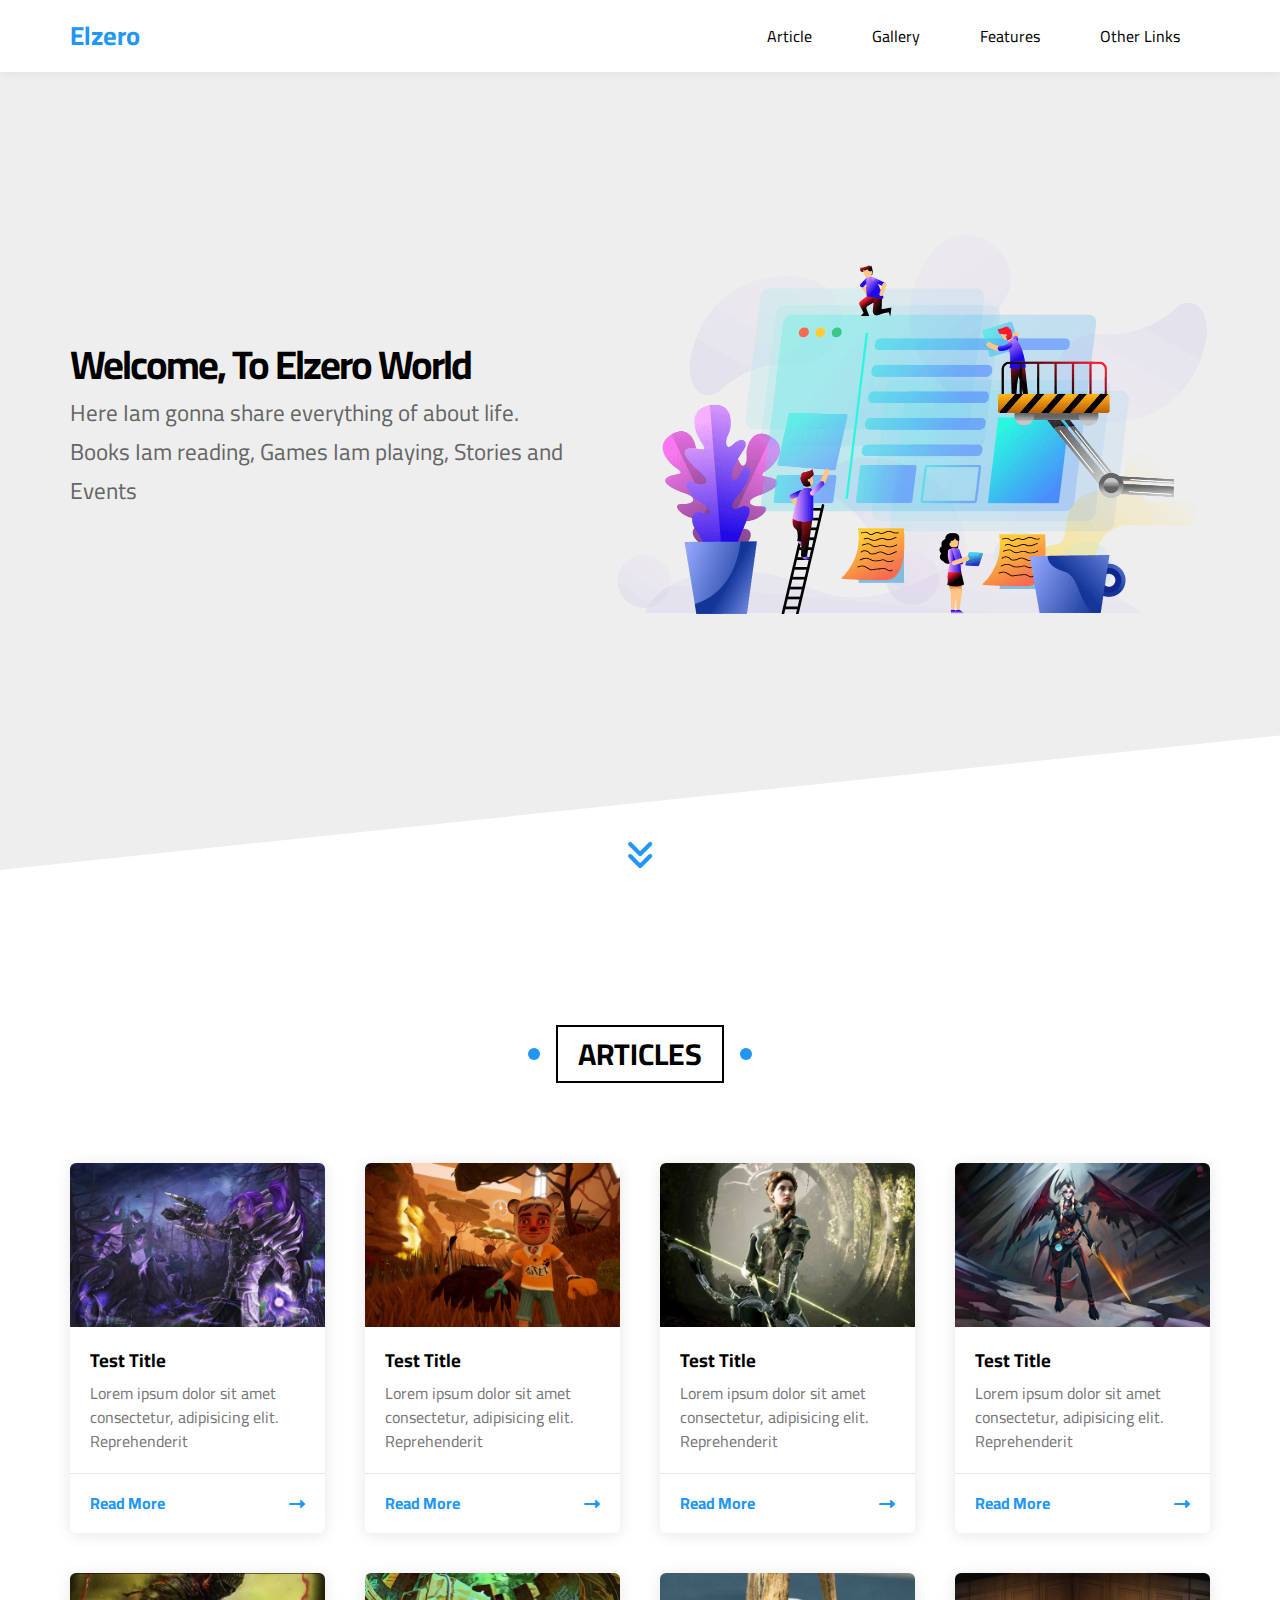
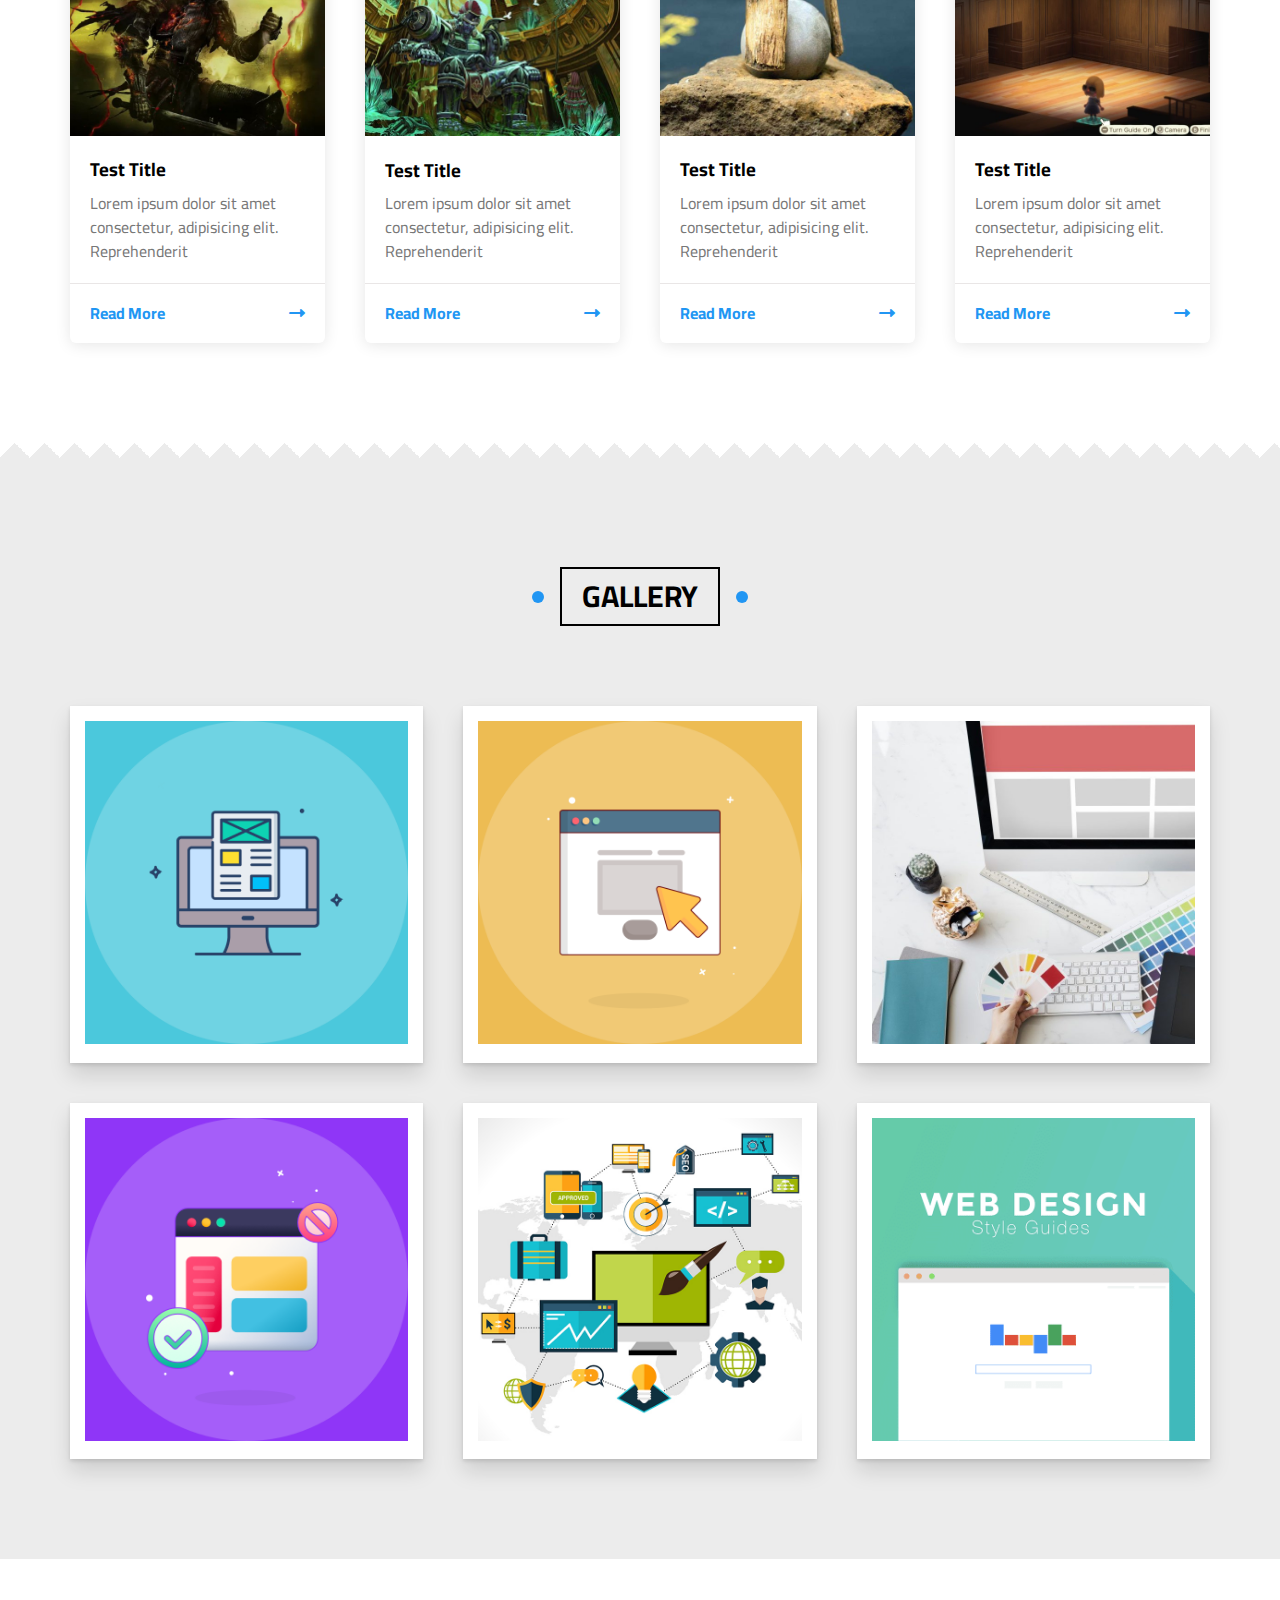
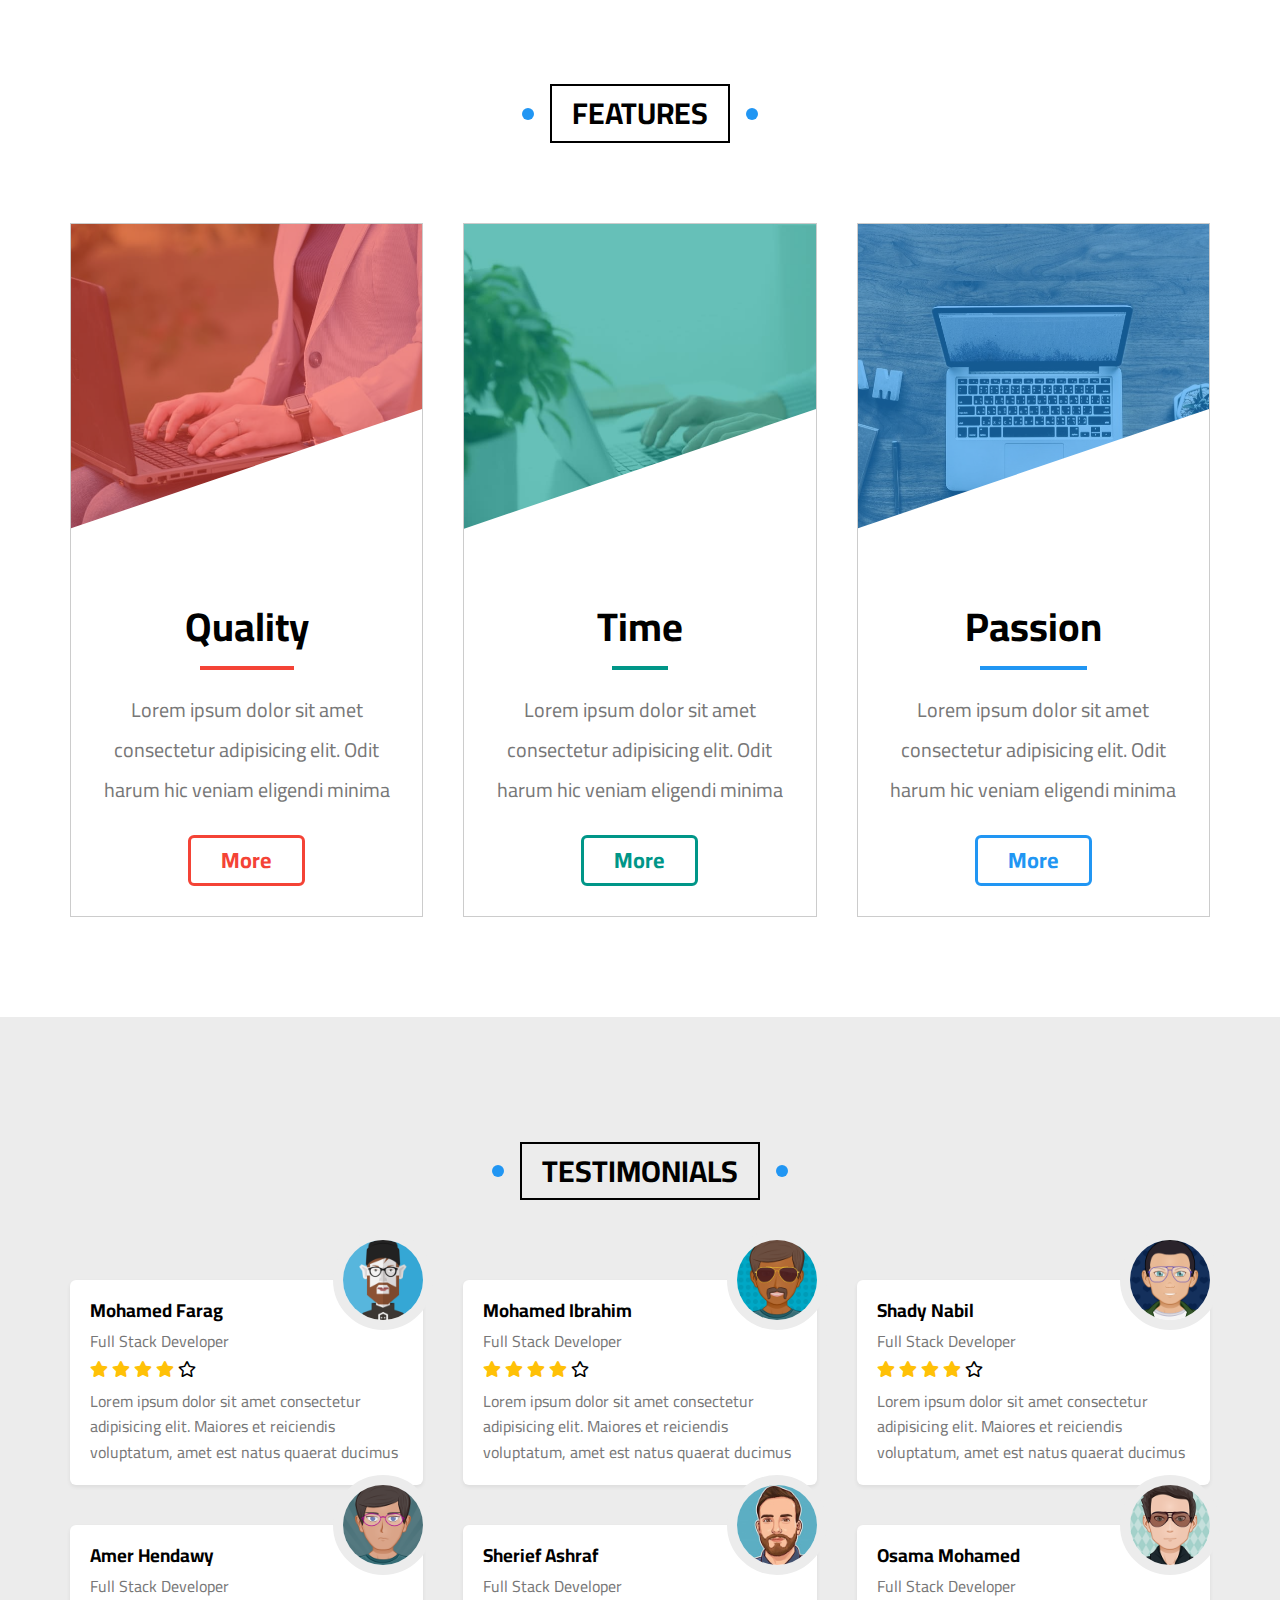
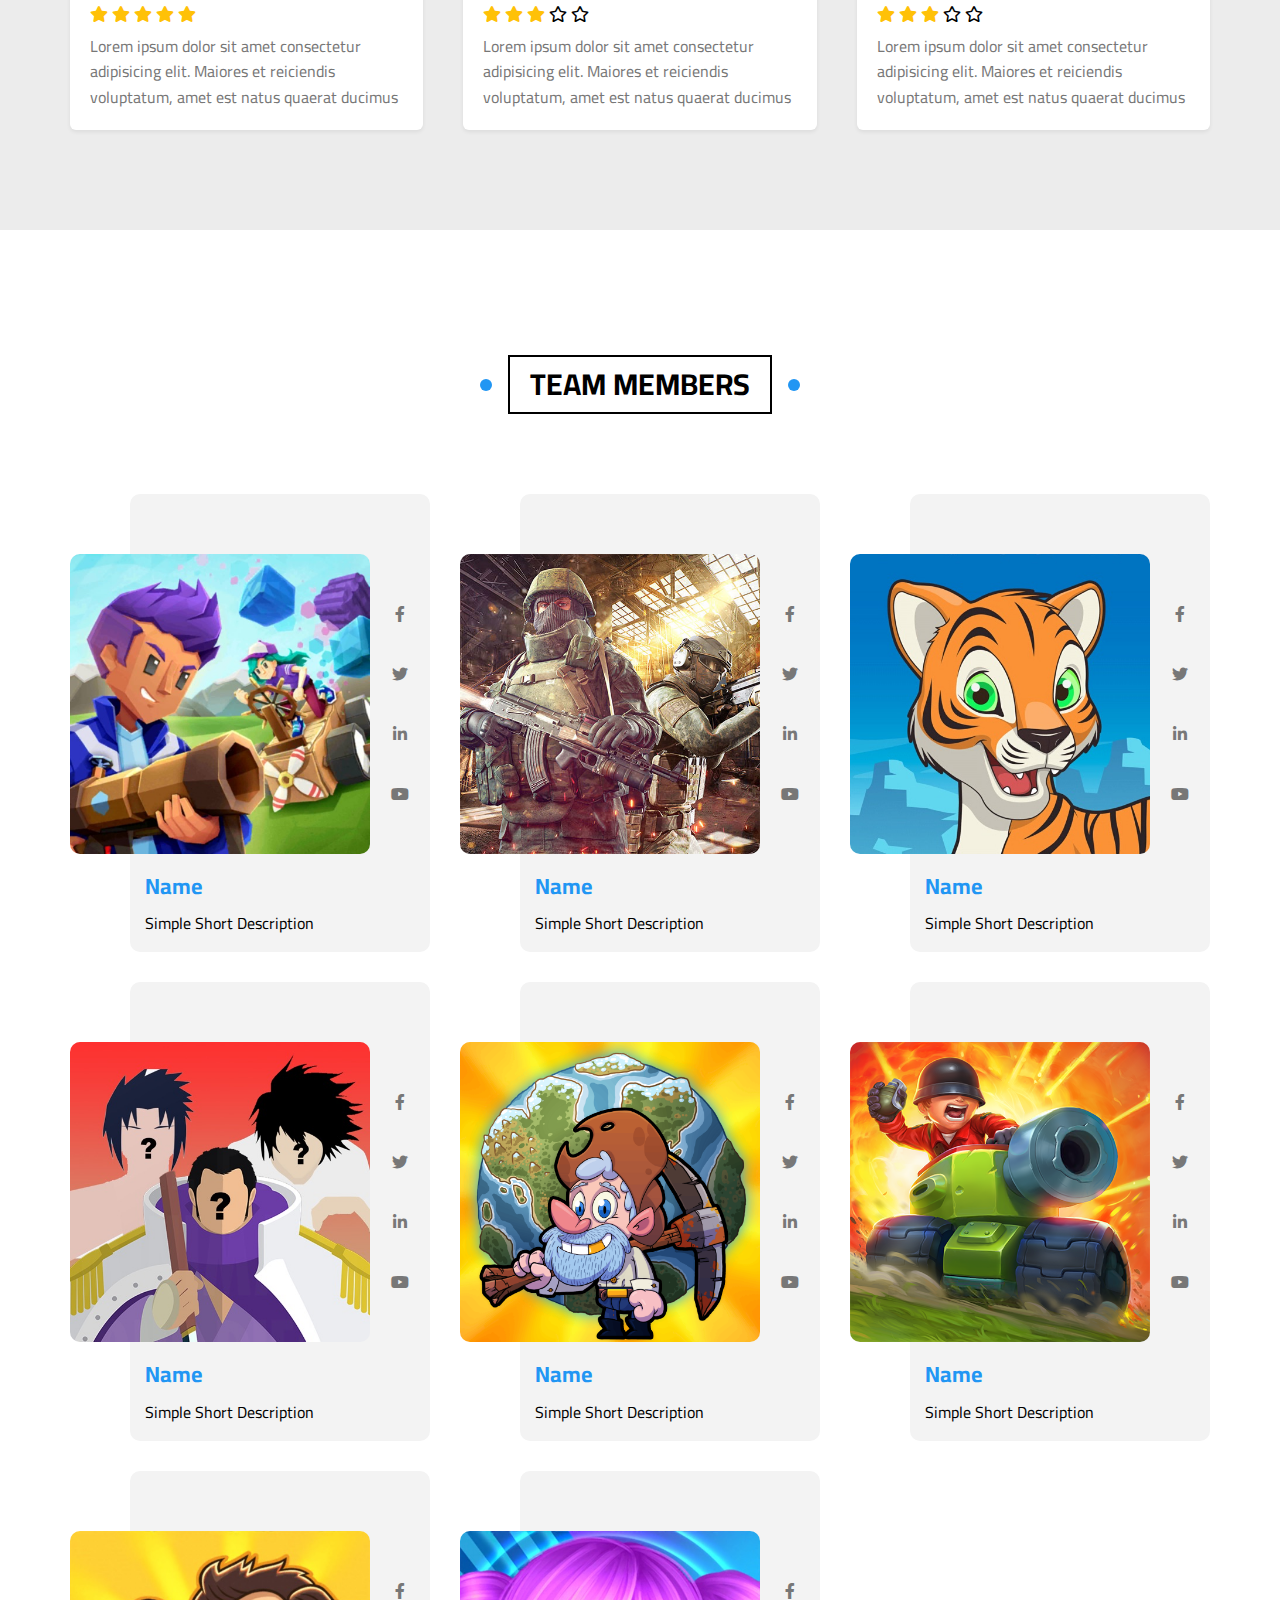
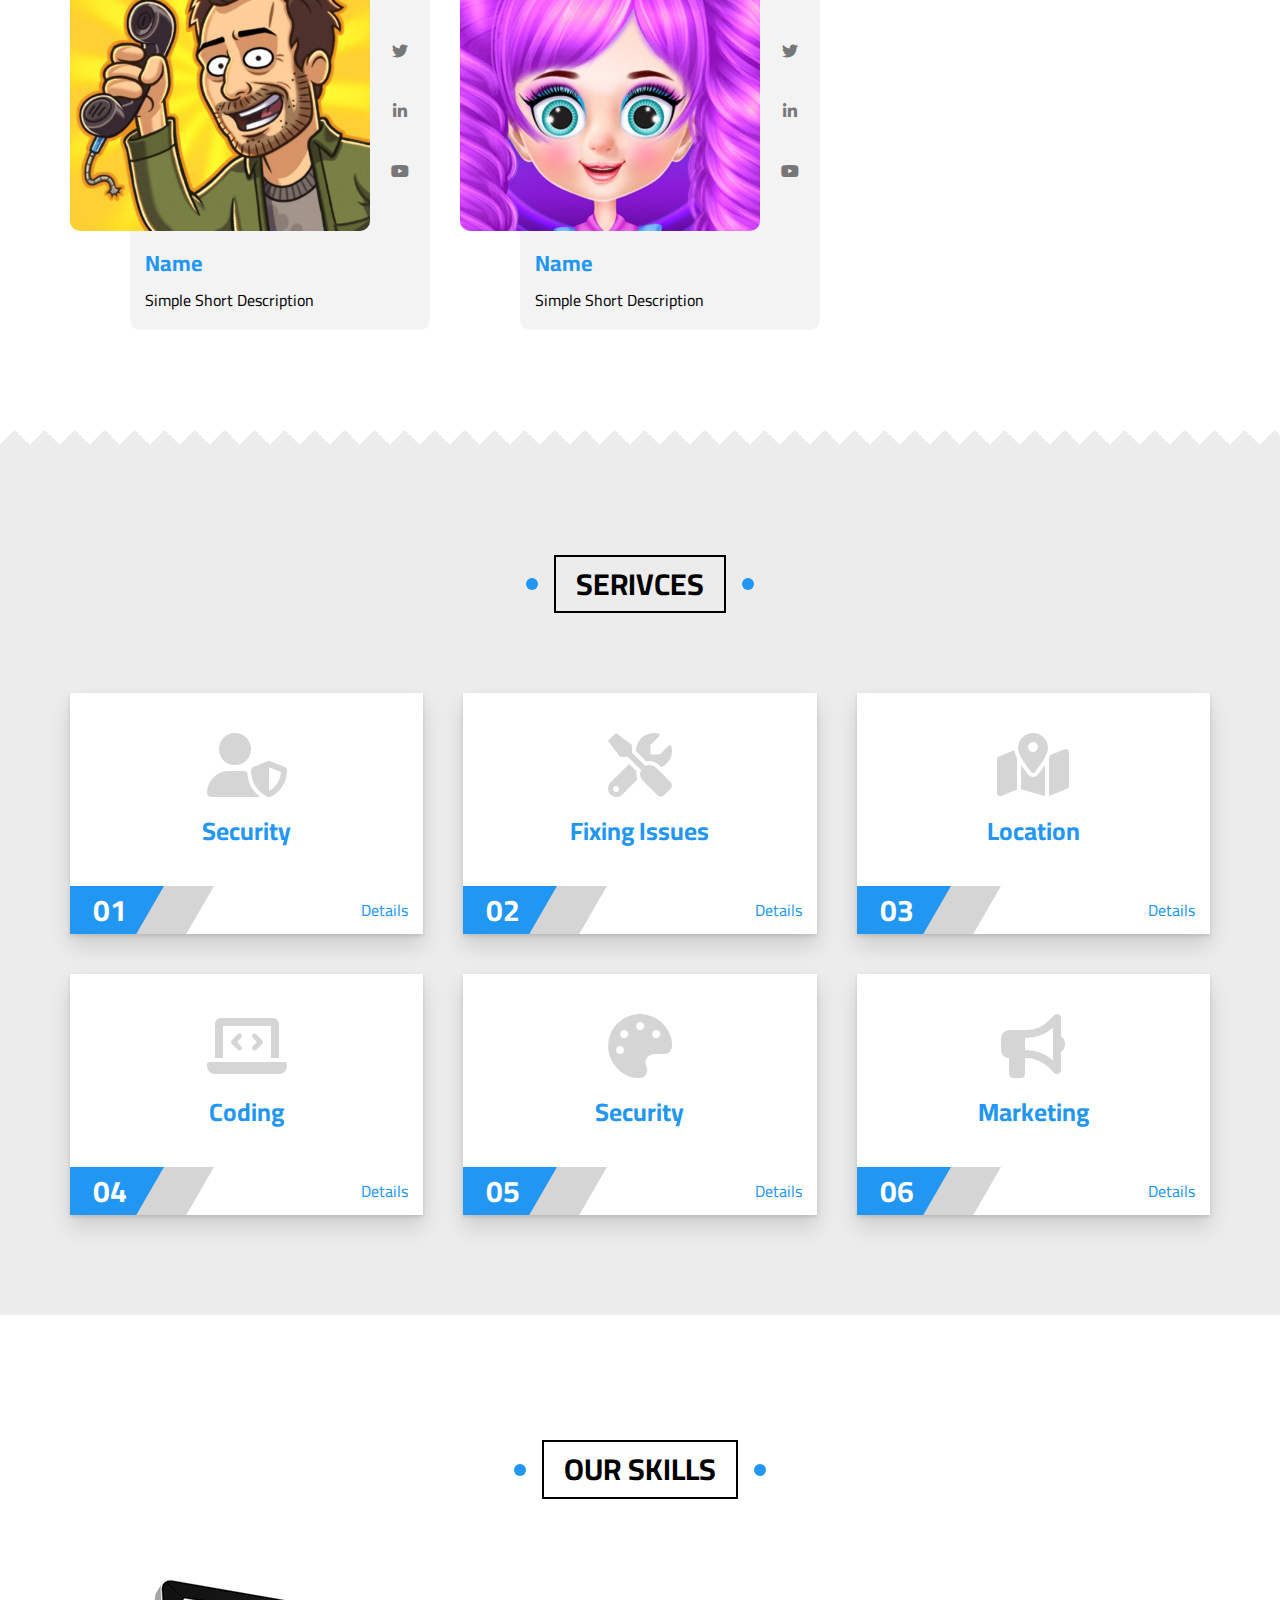
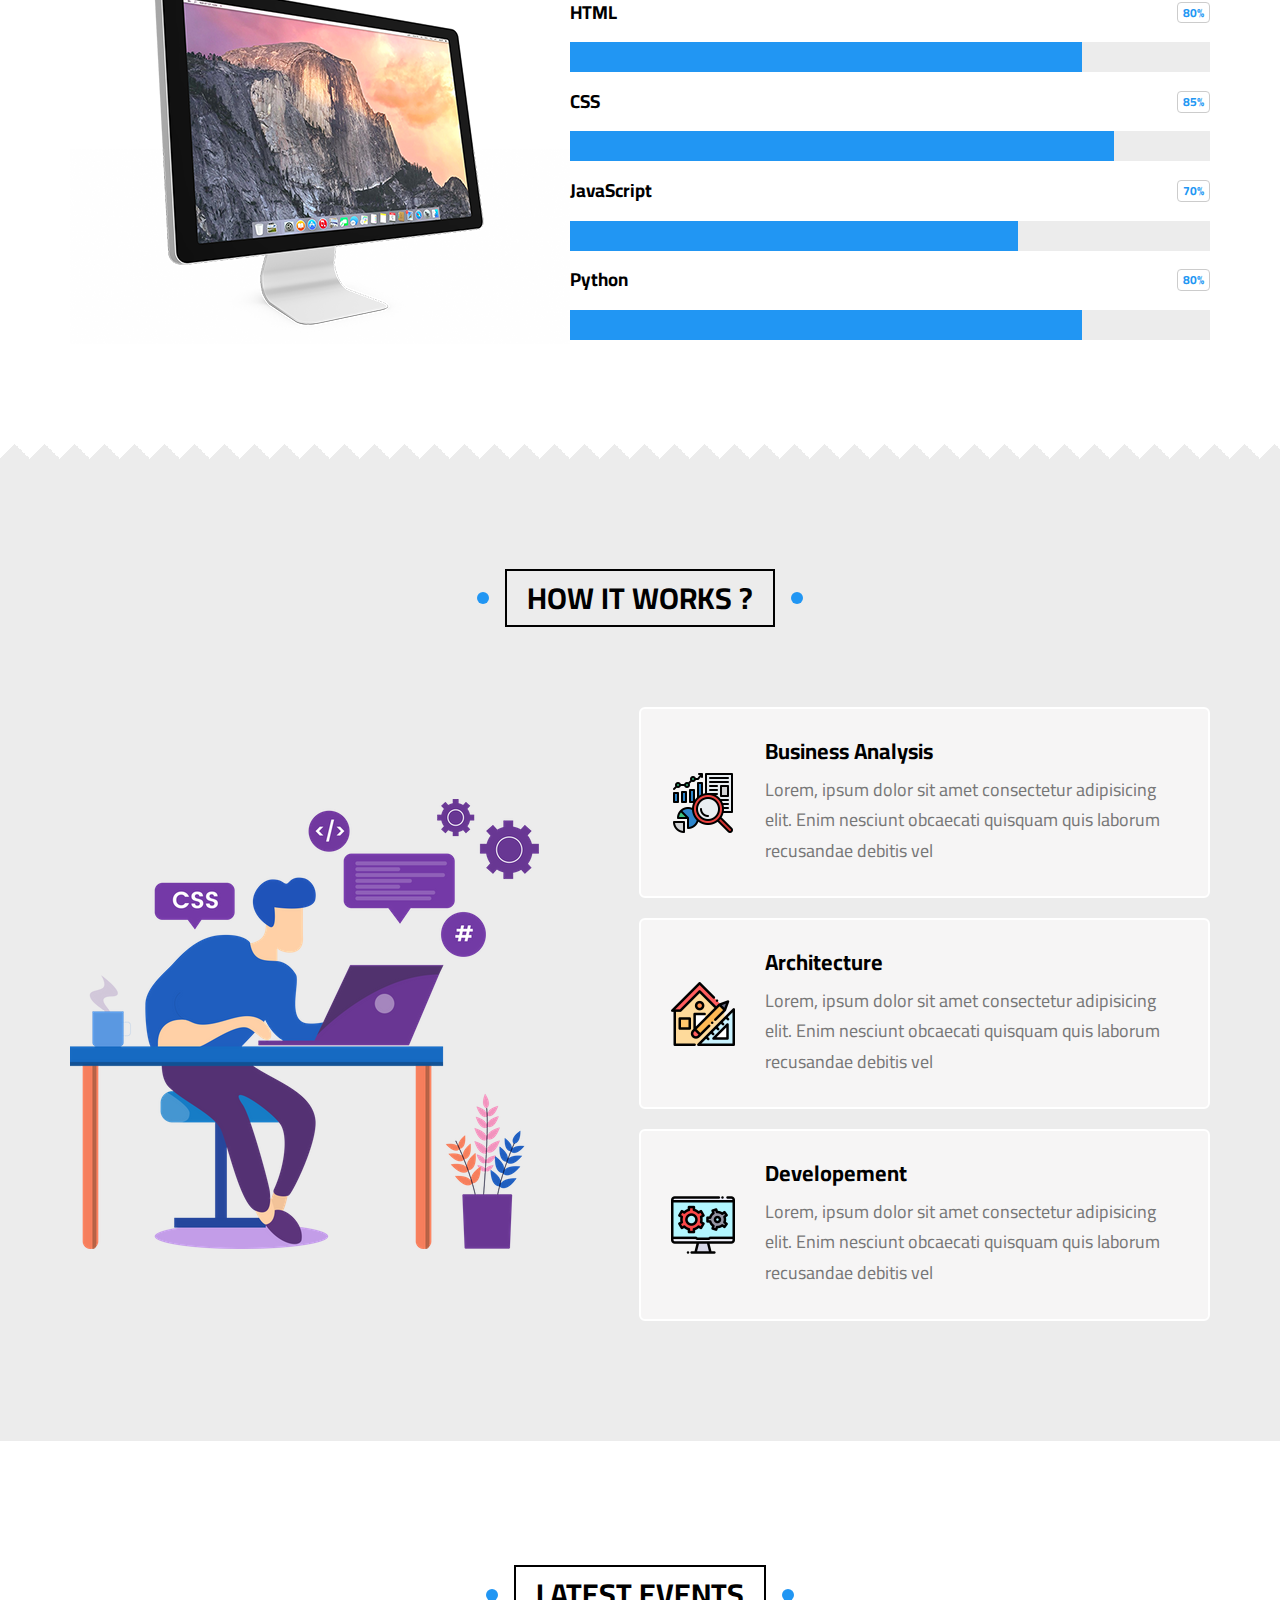
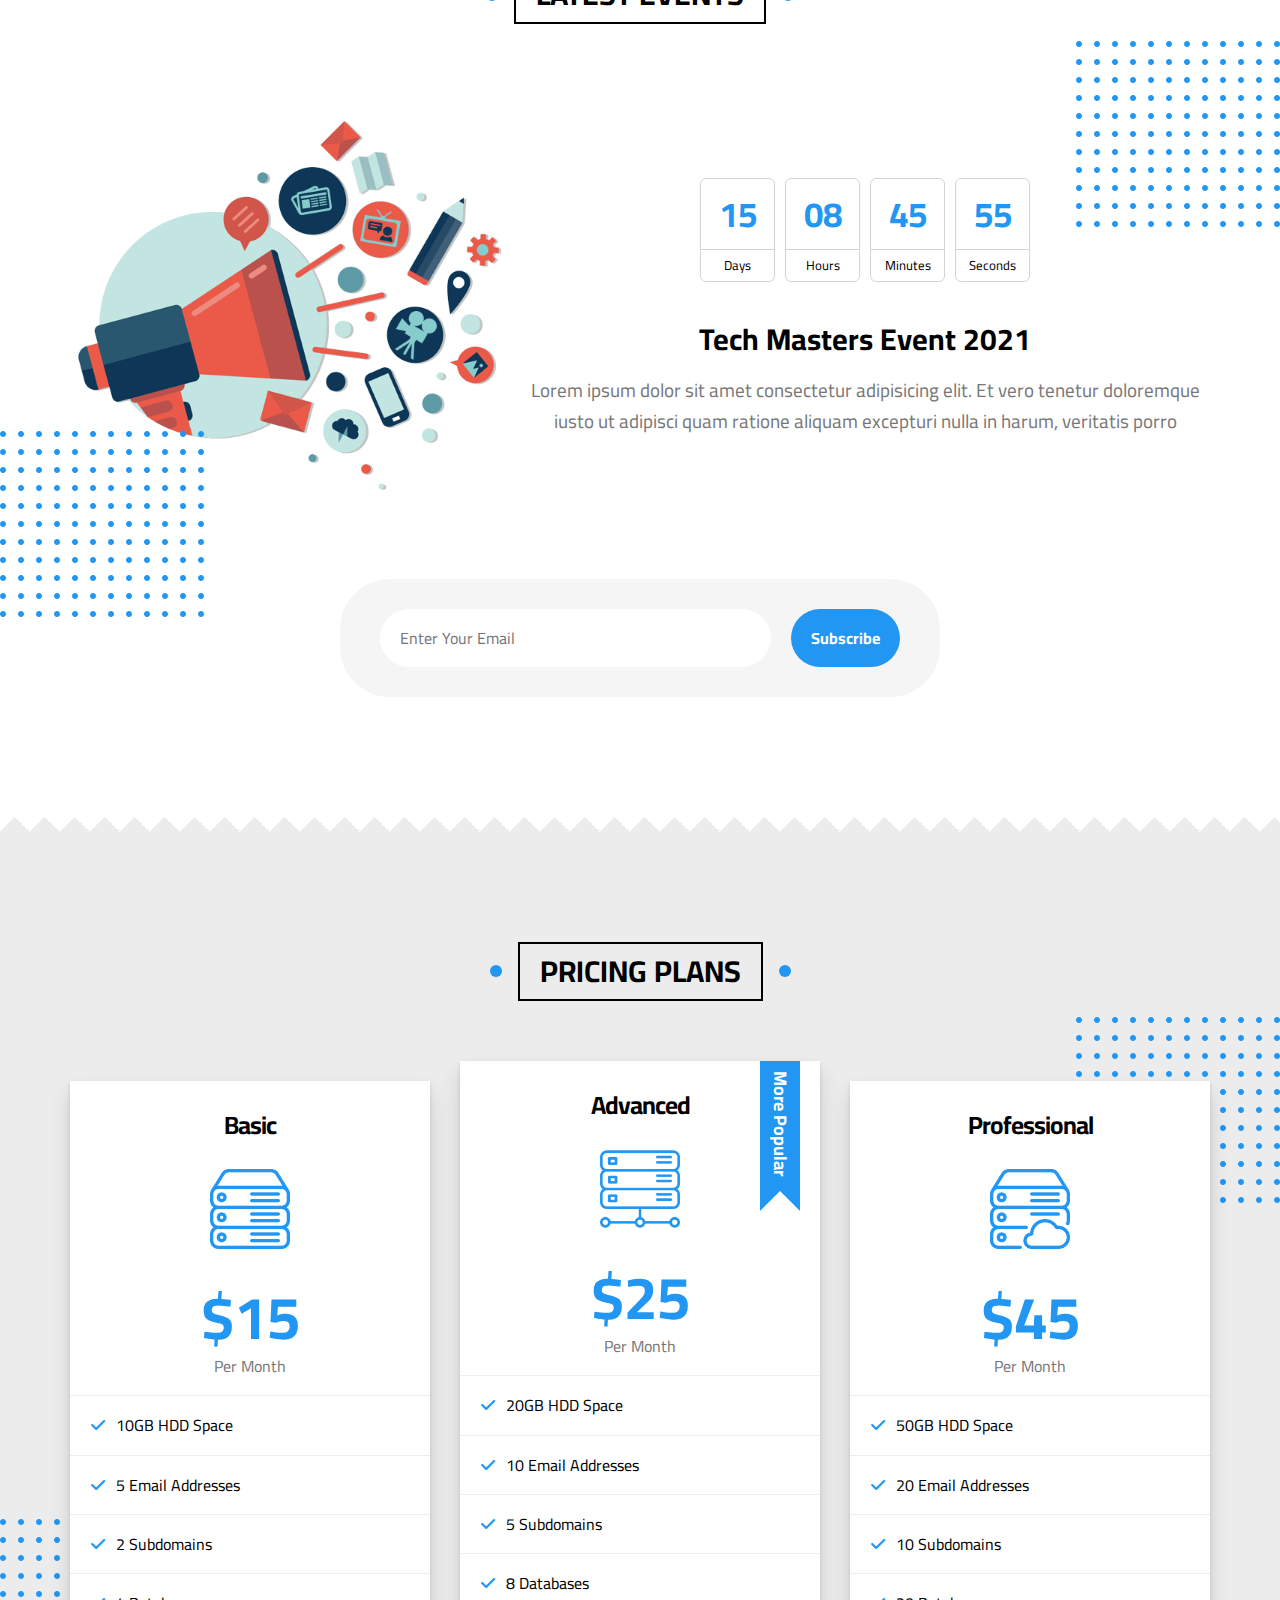
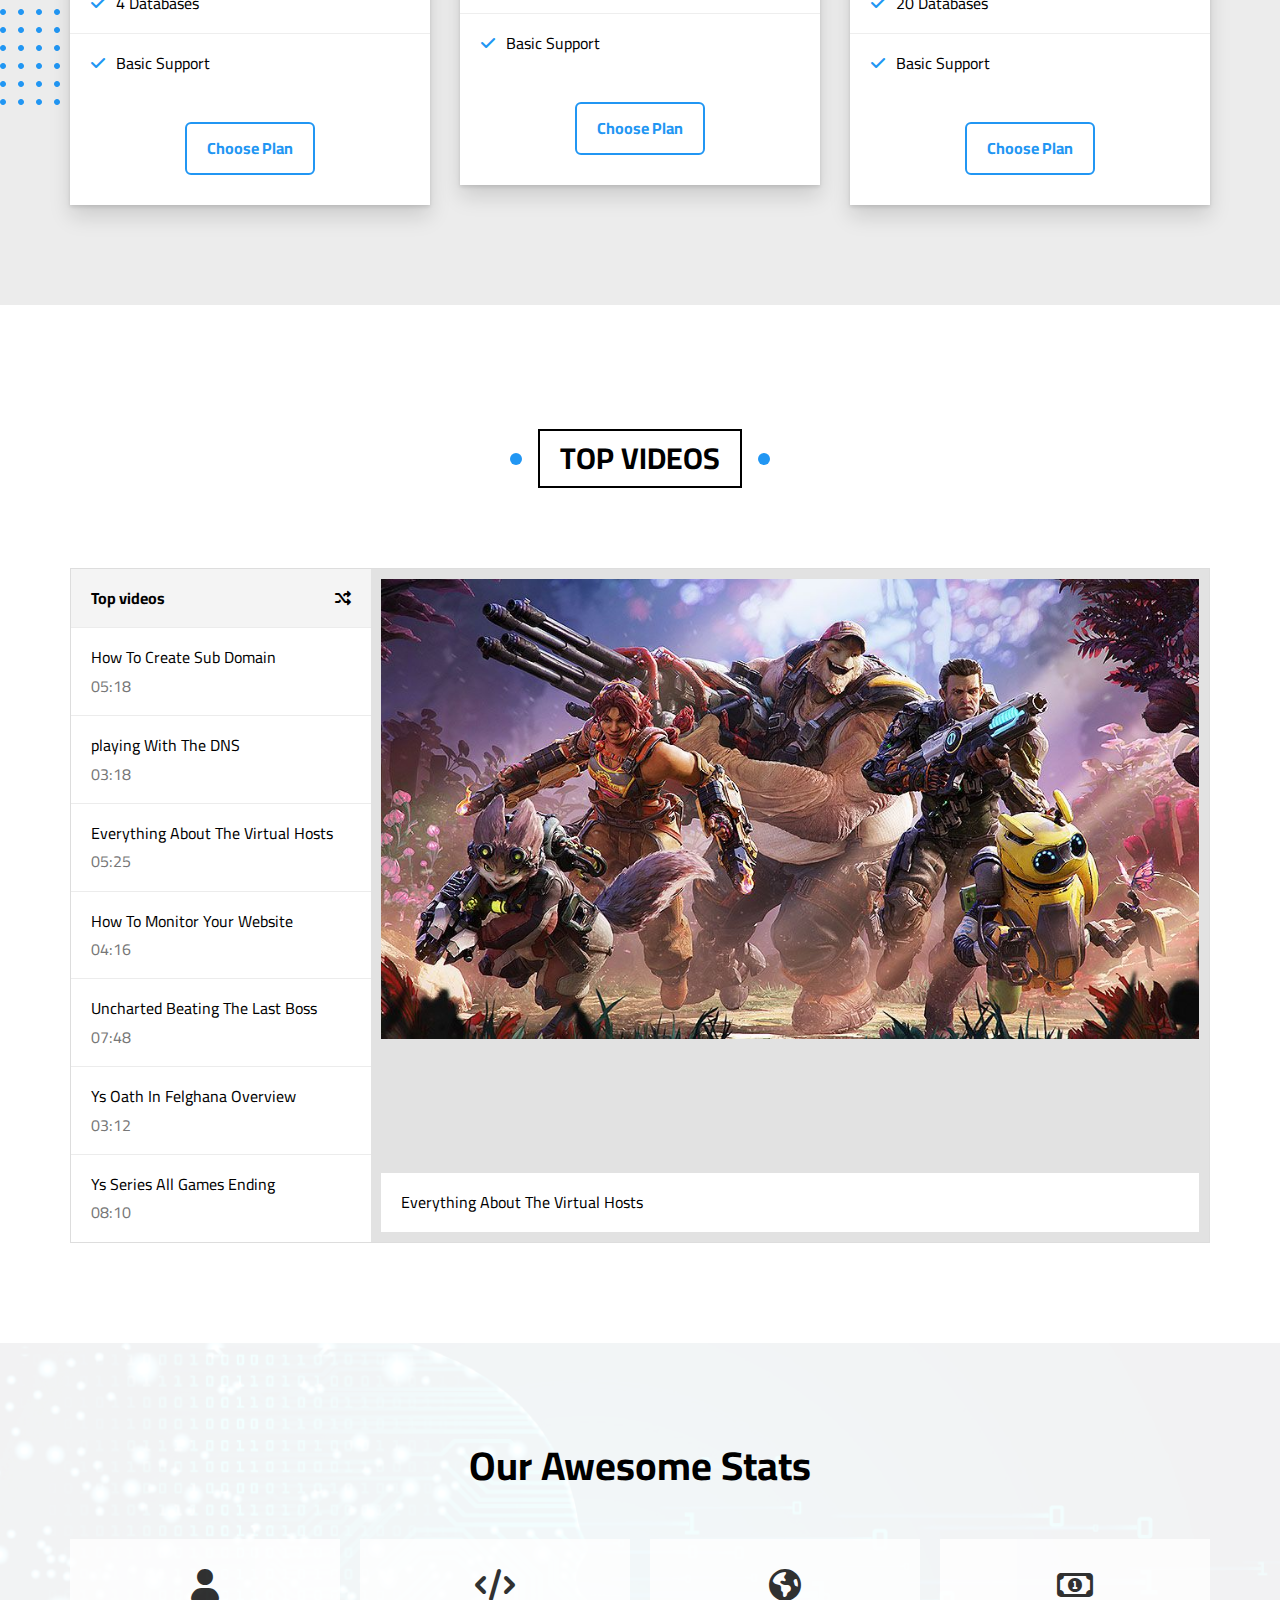
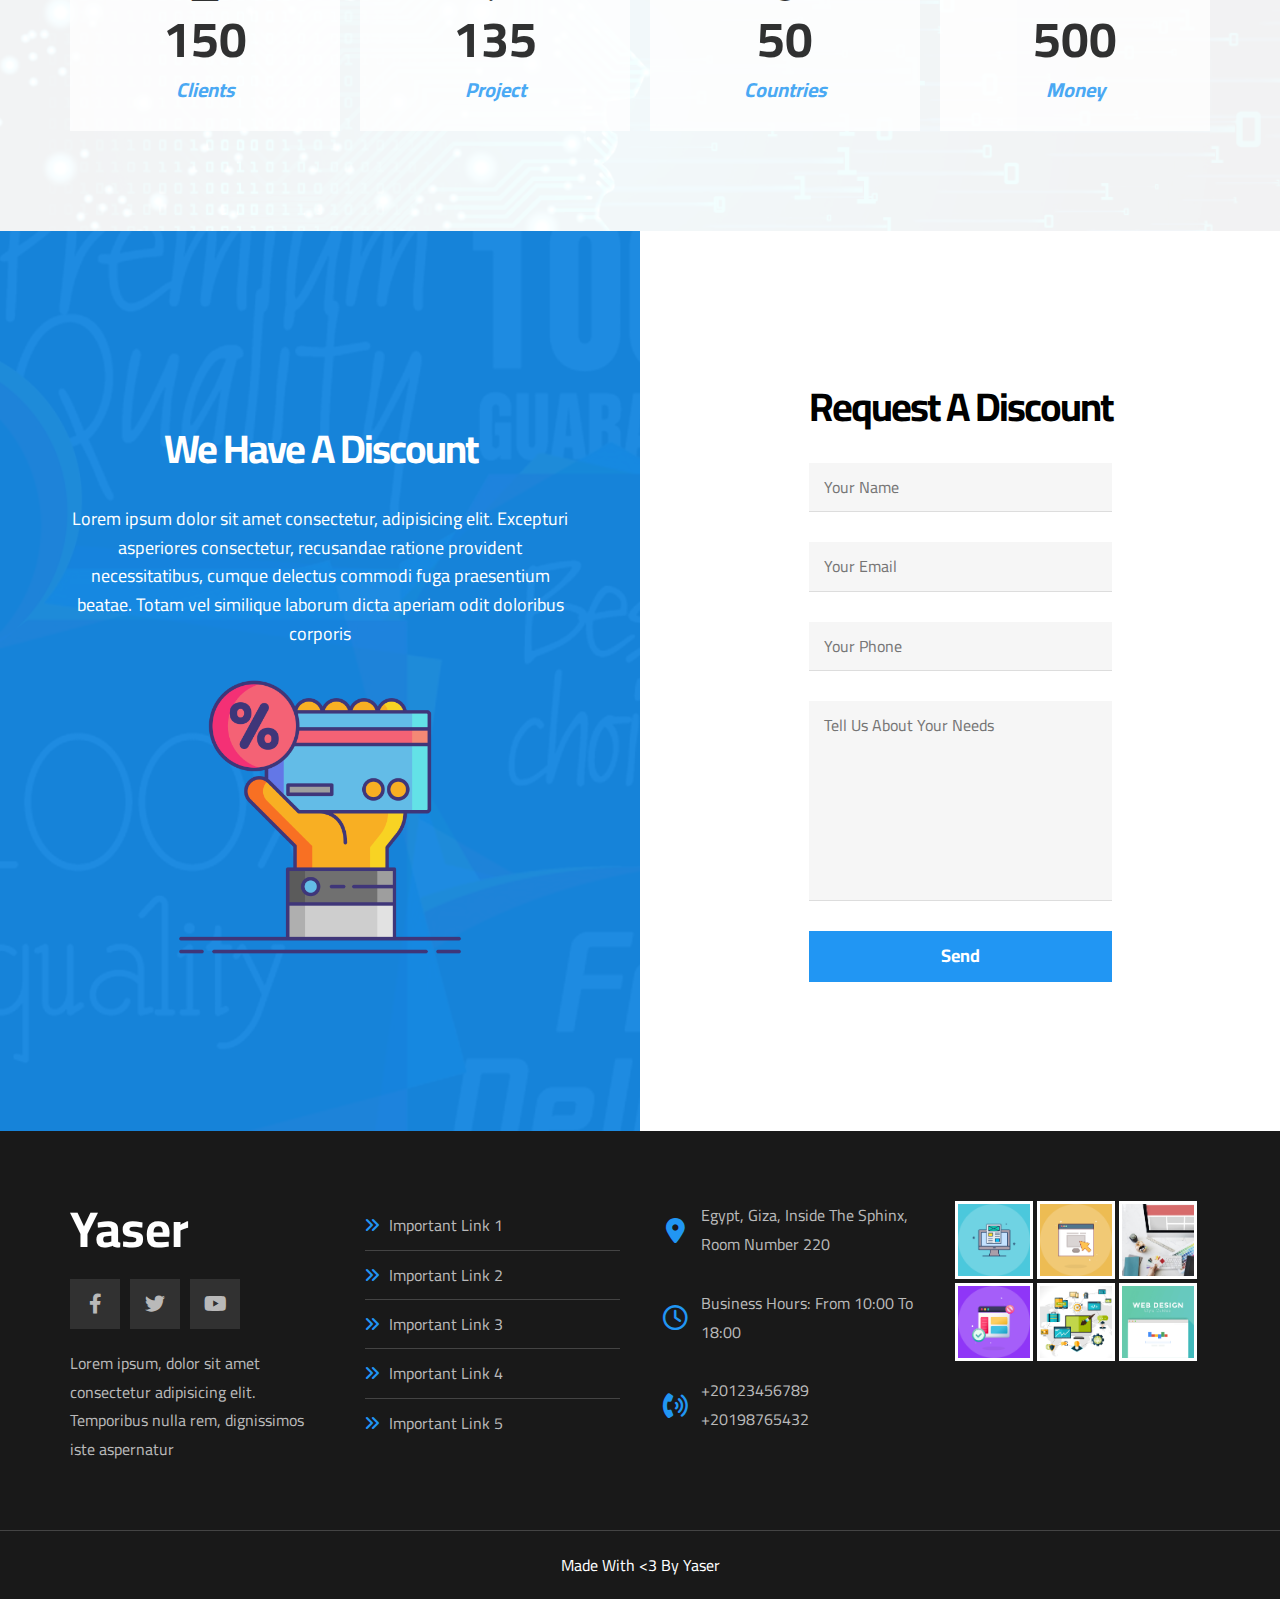
<file: index.html>
<!DOCTYPE html>
<html lang="en">
<head>
	<meta charset="UTF-8">
	<meta http-equiv="X-UA-Compatible" content="IE=edge">
	<meta name="viewport" content="width=device-width, initial-scale=1.0">
	<title>Elzero</title>
	<link rel="stylesheet" href="./CSS/normalize.css">
	<link rel="stylesheet" href="./CSS/elzero.css">
	<!-- The Font Awesome Icon CSS Link  -->
	<link rel="stylesheet" href="./CSS/all.min.css">
	<!-- Google Fonts  -->
	<link rel="preconnect" href="https://fonts.googleapis.com">
	<link rel="preconnect" href="https://fonts.gstatic.com" crossorigin>
	<link href="https://fonts.googleapis.com/css2?family=Cairo:wght@300;400;700&family=Open+Sans:wght@400;700&family=Work+Sans:wght@200;300;400;500;600;700;800&display=swap" rel="stylesheet">
</head>
<body>
	<!-- start Header  -->
	<header>
		<div class="container">
			<a href="#" class="logo">Elzero</a>
			<ul class="main-nav">
				<li><a href="#article">Article</a></li>
				<li><a href="#gallery">Gallery</a></li>
				<li><a href="#feature">Features</a></li>
				<li>
					<a href="#">Other Links</a>
					<div class="megamenu">
						<div class="img"><img src="./Images/megamenu.png" alt=""></div>
						<ul class="links">
							<li>
								<a href="#testimonials"><i class="far fa-comments fa-fw"></i> Testimonials</a>
							</li>
							<li>
								<a href="#team-members"><i class="far fa-user fa-fw"></i> Team Members</a>
							</li>
							<li>
								<a href="#Services"><i class="far fa-building fa-fw"></i> Services</a>
							</li>
							<li>
								<a href="#our-skills"><i class="far fa-check-circle fa-fw"></i> Our Skills</a>
							</li>
							<li>
								<a href="#how-it-works"><i class="far fa-clipboard fa-fw"></i> How It Works</a>
							</li>
						</ul>
						<ul class="links">
							<li>
								<a href="#events"><i class="far fa-calendar-alt fa-fw"></i> Events</a>
							</li>
							<li>
								<a href="#pricing-plans"><i class="fas fa-grip-lines"></i> Pricing Plans</a>
							</li>
							<li>
								<a href="#top-videos"><i class="far fa-play-circle"></i> Top Videos</a>
							</li>
							<li>
								<a href="#stats"><i class="fas fa-chart-bar"></i> Stats</a>
							</li>
							<li>
								<a href="#request-a-discoung"><i class="fas fa-percent"></i> Request A Discount</a>
							</li>
						</ul>
					</div>
				</li>
			</ul>
		</div>
	</header>
	<!-- End Header  -->
	<!-- Start Landing  -->
	<div class="landing">
		<div class="container">
			<div class="text">
				<h1>Welcome, To Elzero World</h1>
				<p>
					Here Iam gonna share everything of about life. Books Iam reading, Games Iam playing, Stories and Events
				</p>
			</div>
			<div class="img">
				<img src="./Images/landing-image.png" alt="">
			</div>
		</div>
		<a href="#articles" class="go-down">
			<i class="fas fa-angle-double-down fa-2x"></i>
		</a>
	</div>
	<!-- End Landing  -->
	<!-- Start Articles  -->
	<div class="articles" id="articles">
		<h2 class="main-heading">Articles</h2>
		<div class="container">
			<div class="card">
				<div class="img"><img src="./Images/cat-01.jpg" alt=""></div>
				<div class="content">
					<h3>Test Title</h3>
					<p>Lorem ipsum dolor sit amet consectetur, adipisicing elit. Reprehenderit</p>
				</div>
				<div class="info">
					<a href="#">Read More</a>
					<i class="fas fa-long-arrow-alt-right"></i>
				</div>
			</div>
			<div class="card">
				<div class="img"><img src="./Images/cat-02.jpg" alt=""></div>
				<div class="content">
					<h3>Test Title</h3>
					<p>Lorem ipsum dolor sit amet consectetur, adipisicing elit. Reprehenderit</p>
				</div>
				<div class="info">
					<a href="#">Read More</a>
					<i class="fas fa-long-arrow-alt-right"></i>
				</div>
			</div>
			<div class="card">
				<div class="img"><img src="./Images/cat-03.jpg" alt=""></div>
				<div class="content">
					<h3>Test Title</h3>
					<p>Lorem ipsum dolor sit amet consectetur, adipisicing elit. Reprehenderit</p>
				</div>
				<div class="info">
					<a href="#">Read More</a>
					<i class="fas fa-long-arrow-alt-right"></i>
				</div>
			</div>
			<div class="card">
				<div class="img"><img src="./Images/cat-04.jpg" alt=""></div>
				<div class="content">
					<h3>Test Title</h3>
					<p>Lorem ipsum dolor sit amet consectetur, adipisicing elit. Reprehenderit</p>
				</div>
				<div class="info">
					<a href="#">Read More</a>
					<i class="fas fa-long-arrow-alt-right"></i>
				</div>
			</div>
			<div class="card">
				<div class="img"><img src="./Images/cat-05.jpg" alt=""></div>
				<div class="content">
					<h3>Test Title</h3>
					<p>Lorem ipsum dolor sit amet consectetur, adipisicing elit. Reprehenderit</p>
				</div>
				<div class="info">
					<a href="#">Read More</a>
					<i class="fas fa-long-arrow-alt-right"></i>
				</div>
			</div>
			<div class="card">
				<div class="img"><img src="./Images/cat-06.jpg" alt=""></div>
				<div class="content">
					<h3>Test Title</h3>
					<p>Lorem ipsum dolor sit amet consectetur, adipisicing elit. Reprehenderit</p>
				</div>
				<div class="info">
					<a href="#">Read More</a>
					<i class="fas fa-long-arrow-alt-right"></i>
				</div>
			</div>
			<div class="card">
				<div class="img"><img src="./Images/cat-07.jpg" alt=""></div>
				<div class="content">
					<h3>Test Title</h3>
					<p>Lorem ipsum dolor sit amet consectetur, adipisicing elit. Reprehenderit</p>
				</div>
				<div class="info">
					<a href="#">Read More</a>
					<i class="fas fa-long-arrow-alt-right"></i>
				</div>
			</div>
			<div class="card">
				<div class="img"><img src="./Images/cat-08.jpg" alt=""></div>
				<div class="content">
					<h3>Test Title</h3>
					<p>Lorem ipsum dolor sit amet consectetur, adipisicing elit. Reprehenderit</p>
				</div>
				<div class="info">
					<a href="#">Read More</a>
					<i class="fas fa-long-arrow-alt-right"></i>
				</div>
			</div>
		</div>
	</div>
	<div class="spikes"></div>
	<!-- End Articles  -->
	<!-- Start Gallery  -->
	<div class="gallery" id="gallery">
		<h2 class="main-heading">Gallery</h2>
		<div class="container">
			<div class="box">
				<div class="image"><img src="./Images/gallery-01.png" alt=""></div>
			</div>
			<div class="box">
				<div class="image"><img src="./Images/gallery-02.png" alt=""></div>
			</div>
			<div class="box">
				<div class="image"><img src="./Images/gallery-03.jpg" alt=""></div>
			</div>
			<div class="box">
				<div class="image"><img src="./Images/gallery-04.png" alt=""></div>
			</div>
			<div class="box">
				<div class="image"><img src="./Images/gallery-05.jpg" alt=""></div>
			</div>
			<div class="box">
				<div class="image"><img src="./Images/gallery-06.png" alt=""></div>
			</div>
		</div>
	</div>
	<!-- End Gallery  -->
	<!-- Start Features  -->
	<div class="features" id="feature">
		<h2 class="main-heading">Features</h2>
		<div class="container">
			<div class="card">
				<div class="image"><img src="./Images/features-01.jpg" alt=""></div>
				<div class="text">
					<h3>Quality</h3>
					<p>Lorem ipsum dolor sit amet consectetur adipisicing elit. Odit harum hic veniam eligendi minima</p>
				</div>
				<a href="#" class="more">More</a>
			</div>
			<div class="card">
				<div class="image"><img src="./Images/features-02.jpg" alt=""></div>
				<div class="text">
					<h3>Time</h3>
					<p>Lorem ipsum dolor sit amet consectetur adipisicing elit. Odit harum hic veniam eligendi minima</p>
				</div>
				<a href="#" class="more">More</a>
			</div>
			<div class="card">
				<div class="image"><img src="./Images/features-03.jpg" alt=""></div>
				<div class="text">
					<h3>Passion</h3>
					<p>Lorem ipsum dolor sit amet consectetur adipisicing elit. Odit harum hic veniam eligendi minima</p>
				</div>
				<a href="#" class="more">More</a>
			</div>
		</div>
	</div>
	<!-- End Features  -->
	<!-- Start Testimonials  -->
	<div class="testimonials" id="testimonials">
		<h2 class="main-heading">Testimonials</h2>
		<div class="container">
			<div class="card">
				<img src="./Images/avatar-01.png" alt="">
				<h3>Mohamed Farag</h3>
				<p class="job">Full Stack Developer</p>
				<ul class="star">
					<i class="filled fas fa-star"></i>
					<i class="filled fas fa-star"></i>
					<i class="filled fas fa-star"></i>
					<i class="filled fas fa-star"></i>
					<i class="far fa-star"></i>
				</ul>
				<p>Lorem ipsum dolor sit amet consectetur adipisicing elit. Maiores et reiciendis voluptatum, amet est natus quaerat ducimus</p>
			</div>
			<div class="card">
				<img src="./Images/avatar-02.png" alt="">
				<h3>Mohamed Ibrahim</h3>
				<p class="job">Full Stack Developer</p>
				<ul class="star">
					<i class="filled fas fa-star"></i>
					<i class="filled fas fa-star"></i>
					<i class="filled fas fa-star"></i>
					<i class="filled fas fa-star"></i>
					<i class="far fa-star"></i>
				</ul>
				<p>Lorem ipsum dolor sit amet consectetur adipisicing elit. Maiores et reiciendis voluptatum, amet est natus quaerat ducimus</p>
			</div>
			<div class="card">
				<img src="./Images/avatar-03.png" alt="">
				<h3>Shady Nabil</h3>
				<p class="job">Full Stack Developer</p>
				<ul class="star">
					<i class="filled fas fa-star"></i>
					<i class="filled fas fa-star"></i>
					<i class="filled fas fa-star"></i>
					<i class="filled fas fa-star"></i>
					<i class="far fa-star"></i>
				</ul>
				<p>Lorem ipsum dolor sit amet consectetur adipisicing elit. Maiores et reiciendis voluptatum, amet est natus quaerat ducimus</p>
			</div>
			<div class="card">
				<img src="./Images/avatar-04.png" alt="">
				<h3>Amer Hendawy</h3>
				<p class="job">Full Stack Developer</p>
				<ul class="star">
					<i class="filled fas fa-star"></i>
					<i class="filled fas fa-star"></i>
					<i class="filled fas fa-star"></i>
					<i class="filled fas fa-star"></i>
					<i class="filled fas fa-star"></i>
				</ul>
				<p>Lorem ipsum dolor sit amet consectetur adipisicing elit. Maiores et reiciendis voluptatum, amet est natus quaerat ducimus</p>
			</div>
			<div class="card">
				<img src="./Images/avatar-05.png" alt="">
				<h3>Sherief Ashraf</h3>
				<p class="job">Full Stack Developer</p>
				<ul class="star">
					<i class="filled fas fa-star"></i>
					<i class="filled fas fa-star"></i>
					<i class="filled fas fa-star"></i>
					<i class="far fa-star"></i>
					<i class="far fa-star"></i>
				</ul>
				<p>Lorem ipsum dolor sit amet consectetur adipisicing elit. Maiores et reiciendis voluptatum, amet est natus quaerat ducimus</p>
			</div>
			<div class="card">
				<img src="./Images/avatar-06.png" alt="">
				<h3>Osama Mohamed</h3>
				<p class="job">Full Stack Developer</p>
				<ul class="star">
					<i class="filled fas fa-star"></i>
					<i class="filled fas fa-star"></i>
					<i class="filled fas fa-star"></i>
					<i class="far fa-star"></i>
					<i class="far fa-star"></i>
				</ul>
				<p>Lorem ipsum dolor sit amet consectetur adipisicing elit. Maiores et reiciendis voluptatum, amet est natus quaerat ducimus</p>
			</div>
		</div>
	</div>
	<!-- End Testimonials  -->
	<!-- Start Team Members  -->
	<div class="team-members" id="team-mebers">
		<h2 class="main-heading">Team Members</h2>
		<div class="container">
			<div class="box">
				<div class="img-icons">
					<img src="./Images/team-01.jpg" alt="">
					<div class="icons">
						<a href="#">
							<i class="fab fa-facebook-f"></i>
						</a>
						<a href="#">
							<i class="fab fa-twitter"></i>
						</a>
						<a href="#">
							<i class="fab fa-linkedin-in"></i>
						</a>
						<a href="#">
							<i class="fab fa-youtube"></i>
						</a>
					</div>
				</div>
				<div class="info">
					<h3>Name</h3>
					<p>Simple Short Description</p>
				</div>
			</div>
			<div class="box">
				<div class="img-icons">
					<img src="./Images/team-02.jpg" alt="">
					<div class="icons">
						<a href="#">
							<i class="fab fa-facebook-f"></i>
						</a>
						<a href="#">
							<i class="fab fa-twitter"></i>
						</a>
						<a href="#">
							<i class="fab fa-linkedin-in"></i>
						</a>
						<a href="#">
							<i class="fab fa-youtube"></i>
						</a>
					</div>
				</div>
				<div class="info">
					<h3>Name</h3>
					<p>Simple Short Description</p>
				</div>
			</div>
			<div class="box">
				<div class="img-icons">
					<img src="./Images/team-03.jpg" alt="">
					<div class="icons">
						<a href="#">
							<i class="fab fa-facebook-f"></i>
						</a>
						<a href="#">
							<i class="fab fa-twitter"></i>
						</a>
						<a href="#">
							<i class="fab fa-linkedin-in"></i>
						</a>
						<a href="#">
							<i class="fab fa-youtube"></i>
						</a>
					</div>
				</div>
				<div class="info">
					<h3>Name</h3>
					<p>Simple Short Description</p>
				</div>
			</div>
			<div class="box">
				<div class="img-icons">
					<img src="./Images/team-04.jpg" alt="">
					<div class="icons">
						<a href="#">
							<i class="fab fa-facebook-f"></i>
						</a>
						<a href="#">
							<i class="fab fa-twitter"></i>
						</a>
						<a href="#">
							<i class="fab fa-linkedin-in"></i>
						</a>
						<a href="#">
							<i class="fab fa-youtube"></i>
						</a>
					</div>
				</div>
				<div class="info">
					<h3>Name</h3>
					<p>Simple Short Description</p>
				</div>
			</div>
			<div class="box">
				<div class="img-icons">
					<img src="./Images/team-05.png" alt="">
					<div class="icons">
						<a href="#">
							<i class="fab fa-facebook-f"></i>
						</a>
						<a href="#">
							<i class="fab fa-twitter"></i>
						</a>
						<a href="#">
							<i class="fab fa-linkedin-in"></i>
						</a>
						<a href="#">
							<i class="fab fa-youtube"></i>
						</a>
					</div>
				</div>
				<div class="info">
					<h3>Name</h3>
					<p>Simple Short Description</p>
				</div>
			</div>
			<div class="box">
				<div class="img-icons">
					<img src="./Images/team-06.png" alt="">
					<div class="icons">
						<a href="#">
							<i class="fab fa-facebook-f"></i>
						</a>
						<a href="#">
							<i class="fab fa-twitter"></i>
						</a>
						<a href="#">
							<i class="fab fa-linkedin-in"></i>
						</a>
						<a href="#">
							<i class="fab fa-youtube"></i>
						</a>
					</div>
				</div>
				<div class="info">
					<h3>Name</h3>
					<p>Simple Short Description</p>
				</div>
			</div>
			<div class="box">
				<div class="img-icons">
					<img src="./Images/team-07.jpg" alt="">
					<div class="icons">
						<a href="#">
							<i class="fab fa-facebook-f"></i>
						</a>
						<a href="#">
							<i class="fab fa-twitter"></i>
						</a>
						<a href="#">
							<i class="fab fa-linkedin-in"></i>
						</a>
						<a href="#">
							<i class="fab fa-youtube"></i>
						</a>
					</div>
				</div>
				<div class="info">
					<h3>Name</h3>
					<p>Simple Short Description</p>
				</div>
			</div>
			<div class="box">
				<div class="img-icons">
					<img src="./Images/team-08.jpg" alt="">
					<div class="icons">
						<a href="#">
							<i class="fab fa-facebook-f"></i>
						</a>
						<a href="#">
							<i class="fab fa-twitter"></i>
						</a>
						<a href="#">
							<i class="fab fa-linkedin-in"></i>
						</a>
						<a href="#">
							<i class="fab fa-youtube"></i>
						</a>
					</div>
				</div>
				<div class="info">
					<h3>Name</h3>
					<p>Simple Short Description</p>
				</div>
			</div>
		</div>
	</div>
	<div class="spikes"></div>
	<!-- End Team Members  -->
	<!-- Start Services  -->
	<div class="services" id="services">
		<h2 class="main-heading">Serivces</h2>
		<div class="container">
			<div class="card">
				<i class="fa-solid fa-user-shield fa-4x"></i>
				<h3>Security</h3>
				<div class="bottom-box">
					<a href="#">Details</a>
				</div>
			</div>
			<div class="card">
				<i class="fa-solid fa-screwdriver-wrench fa-4x"></i>
				<h3>Fixing Issues</h3>
				<div class="bottom-box">
					<a href="#">Details</a>
				</div>
			</div>
			<div class="card">
				<i class="fa-solid fa-map-location-dot fa-4x"></i>
				<h3>Location</h3>
				<div class="bottom-box">
					<a href="#">Details</a>
				</div>
			</div>
			<div class="card">
				<i class="fa-solid fa-laptop-code fa-4x"></i>
				<h3>Coding</h3>
				<div class="bottom-box">
					<a href="#">Details</a>
				</div>
			</div>
			<div class="card">
				<i class="fa-solid fa-palette fa-4x"></i>
				<h3>Security</h3>
				<div class="bottom-box">
					<a href="#">Details</a>
				</div>
			</div>
			<div class="card">
				<i class="fa-solid fa-bullhorn fa-4x"></i>
				<h3>Marketing</h3>
				<div class="bottom-box">
					<a href="#">Details</a>
				</div>
			</div>
		</div>
	</div>
	<!-- End Services  -->
	<!-- Start Skills  -->
	<div class="our-skills" id="our-skills">
		<h2 class="main-heading">Our Skills</h2>
		<div class="container">
			<img src="./Images/skills.png" alt="">
			<div class="skills">
				<div class="skill">
					<h3>HTML <span>80%</span></h3>
					<div class="the-progress">
						<span style="width: 80%;"></span>
					</div>
				</div>
				<div class="skill">
					<h3>CSS <span>85%</span></h3>
					<div class="the-progress">
						<span style="width: 85%;"></span>
					</div>
				</div>
				<div class="skill">
					<h3>JavaScript <span>70%</span></h3>
					<div class="the-progress">
						<span style="width: 70%;"></span>
					</div>
				</div>
				<div class="skill">
					<h3>Python <span>80%</span></h3>
					<div class="the-progress">
						<span style="width: 80%;"></span>
					</div>
				</div>
			</div>
		</div>
	</div>
	<div class="spikes"></div>
	<!-- End Skills  -->
	<!-- Start Works  -->
	<div class="how-it-works" id="how-it-works">
		<h2 class="main-heading">How It Works ?</h2>
		<div class="container">
			<img class="image" src="./Images/work-steps.png" alt="">
			<div class="card">
				<div class="box">
					<img src="./Images/work-steps-1.png" alt="">
					<div class="info">
						<h3>Business Analysis</h3>
						<p>Lorem, ipsum dolor sit amet consectetur adipisicing elit. Enim nesciunt obcaecati quisquam quis laborum recusandae debitis vel</p>
					</div>
				</div>
				<div class="box">
					<img src="./Images/work-steps-2.png" alt="">
					<div class="info">
						<h3>Architecture</h3>
						<p>Lorem, ipsum dolor sit amet consectetur adipisicing elit. Enim nesciunt obcaecati quisquam quis laborum recusandae debitis vel</p>
					</div>
				</div>
				<div class="box">
					<img src="./Images/work-steps-3.png" alt="">
					<div class="info">
						<h3>Developement</h3>
						<p>Lorem, ipsum dolor sit amet consectetur adipisicing elit. Enim nesciunt obcaecati quisquam quis laborum recusandae debitis vel</p>
					</div>
				</div>
			</div>
		</div>
	</div>
	<!-- End Works  -->
	<!-- Start Events  -->
	<div class="events" id="events">
		<div class="dots dots-up"></div>
		<div class="dots dots-down"></div>
		<h2 class="main-heading">Latest Events</h2>
		<div class="container">
			<img src="./Images/events.png" alt="">
			<div class="info">
				<div class="time">
					<div class="unit">
						<span>15</span>
						<span>Days</span>
					</div>
					<div class="unit">
						<span>08</span>
						<span>Hours</span>
					</div>
					<div class="unit">
						<span>45</span>
						<span>Minutes</span>
					</div>
					<div class="unit">
						<span>55</span>
						<span>Seconds</span>
					</div>
				</div>
				<h2 class="title">Tech Masters Event 2021</h2>
				<p class="description">
					Lorem ipsum dolor sit amet consectetur adipisicing elit. Et vero tenetur doloremque iusto ut adipisci quam ratione aliquam excepturi nulla in harum,
					veritatis porro
				</p>
			</div>
			<div class="subscribe">
				<form action="">
					<input type="email" placeholder="Enter Your Email">
					<input type="submit" value="Subscribe">
				</form>
			</div>
		</div>
	</div>
	<div class="spikes"></div>
	<!-- End Events  -->
	<!-- Start Plans  -->
	<div class="pricing-plans" id="pricing-plans">
		<div class="dots dots-up"></div>
		<div class="dots dots-down"></div>
		<h2 class="main-heading">Pricing Plans</h2>
		<div class="container">
			<div class="box">
				<h3 class="title">Basic</h3>
				<img src="./Images/hosting-basic.png" alt="">
				<div class="price">
					<span class="amount">$15</span>
					<span class="time">Per Month</span>
				</div>
				<ul class="data">
					<li>10GB HDD Space</li>
					<li>5 Email Addresses</li>
					<li>2 Subdomains</li>
					<li>4 Databases</li>
					<li>Basic Support</li>
				</ul>
				<a href="#">Choose Plan</a>
			</div>
			<div class="box">
				<h3 class="title">Advanced</h3>
				<img src="./Images/hosting-advanced.png" alt="">
				<div class="price">
					<span class="amount">$25</span>
					<span class="time">Per Month</span>
				</div>
				<ul class="data">
					<li>20GB HDD Space</li>
					<li>10 Email Addresses</li>
					<li>5 Subdomains</li>
					<li>8 Databases</li>
					<li>Basic Support</li>
				</ul>
				<a href="#">Choose Plan</a>
				<div class="popular">More Popular</div>
			</div>
			<div class="box">
				<h3 class="title">Professional</h3>
				<img src="./Images/hosting-professional.png" alt="">
				<div class="price">
					<span class="amount">$45</span>
					<span class="time">Per Month</span>
				</div>
				<ul class="data">
					<li>50GB HDD Space</li>
					<li>20 Email Addresses</li>
					<li>10 Subdomains</li>
					<li>20 Databases</li>
					<li>Basic Support</li>
				</ul>
				<a href="#">Choose Plan</a>
			</div>
		</div>
	</div>
	<!-- End Plans  -->
	<!-- Start Videos  -->
	<div class="videos" id="viedeos">
		<h2 class="main-heading">Top Videos</h2>
		<div class="container">
			<div class="holder">
				<div class="list">
					<div class="name">
						Top videos
						<i class="fas fa-random"></i>
					</div>
					<ul>
						<li>How To Create Sub Domain <span>05:18</span></li>
						<li>playing With The DNS <span>03:18</span></li>
						<li>Everything About The Virtual Hosts <span>05:25</span></li>
						<li>How To Monitor Your Website <span>04:16</span></li>
						<li>Uncharted Beating The Last Boss <span>07:48</span></li>
						<li>Ys Oath In Felghana Overview <span>03:12</span></li>
						<li>Ys Series All Games Ending <span>08:10</span></li>
					</ul>
				</div>
      	<div class="preview">
					<img src="./Images/video-preview.jpg" alt="">
					<div class="info">Everything About The Virtual Hosts</div>
      	</div>
			</div>
		</div>
	</div>
	<!-- End Videos  -->
	<!-- Start Stats  -->
	<div class="stats" id="stats">
		<h2 class="title">Our Awesome Stats</h2>
		<div class="container">
			<div class="card">
				<i class="fa-solid fa-user fa-2x fa-fw"></i>
				<span class="number">150</span>
				<span class="text">Clients</span>
			</div>
			<div class="card">
				<i class="fas fa-code fa-2x fa-fw"></i>
				<span class="number">135</span>
				<span class="text">Project</span>
			</div>
			<div class="card">
				<i class="fa-solid fa-earth-americas fa-2x"></i>
				<span class="number">50</span>
				<span class="text">Countries</span>
			</div>
			<div class="card">
				<i class="far fa-money-bill-alt fa-2x fa-fw"></i>
				<span class="number">500</span>
				<span class="text">Money</span>
			</div>
		</div>
	</div>
	<!-- End Stats  -->
	<!-- Start Discount  -->
	<div class="discount" id="discount">  
		<div class="image">
			<div class="content">
				<h2>We Have A Discount</h2>
				<p>
					Lorem ipsum dolor sit amet consectetur, adipisicing elit. Excepturi asperiores consectetur, recusandae ratione provident necessitatibus, cumque delectus 
					commodi fuga praesentium beatae. Totam vel similique laborum dicta aperiam odit doloribus corporis
				</p>
				<img src="./Images/discount.png" alt="">
			</div>
		</div>
		<div class="form">
			<div class="content">
				<h2>Request A Discount</h2>
				<form action="">
					<input class="input" type="text" placeholder="Your Name" name="name">
					<input class="input" type="email" placeholder="Your Email" name="email">
					<input class="input" type="tel" placeholder="Your Phone" name="mobile">
					<textarea class="input" name="" placeholder="Tell Us About Your Needs" name="message"></textarea>
					<input type="submit" value="Send">
				</form>
			</div>
		</div>
	</div>
	<!-- End Discount  -->
	<!-- Start Footer  -->
	<footer>
		<div class="container">
			<div class="box">
				<h3>Yaser</h3>
				<ul class="social">
					<li>
						<a href="#" class="facebook">
							<i class="fa-brands fa-facebook-f"></i>
						</a>
					</li>
					<li>
						<a href="#" class="twitter">
							<i class="fa-brands fa-twitter"></i>
						</a>
					</li>
					<li>
						<a href="#" class="youtube">
							<i class="fa-brands fa-youtube"></i>
						</a>
					</li>
				</ul>
				<p class="text">
					Lorem ipsum, dolor sit amet consectetur adipisicing elit. Temporibus nulla rem, dignissimos iste aspernatur
				</p>
			</div>
			<div class="box">
				<ul class="links">
					<li>
						<a href="#">Important Link 1</a>
					</li>
					<li>
						<a href="#">Important Link 2</a>
					</li>
					<li>
						<a href="#">Important Link 3</a>
					</li>
					<li>
						<a href="#">Important Link 4</a>
					</li>
					<li>
						<a href="#">Important Link 5</a>
					</li>
				</ul>
			</div>
			<div class="box">
				<div class="line">
					<i class="fas fa-map-marker-alt fa-fw"></i>
					<div class="info">Egypt, Giza, Inside The Sphinx, Room Number 220</div>
				</div>
				<div class="line">
					<i class="far fa-clock fa-fw"></i>
					<div class="info">Business Hours: From 10:00 To 18:00</div>
				</div>
				<div class="line">
					<i class="fas fa-phone-volume fa-fw"></i>
					<div class="info">
						<span>+20123456789</span>
						<span>+20198765432</span>
					</div>
				</div>
			</div>
			<div class="box footer-gallery">
				<img src="./Images/gallery-01.png" alt="">
				<img src="./Images/gallery-02.png" alt="">
				<img src="./Images/gallery-03.jpg" alt="">
				<img src="./Images/gallery-04.png" alt="">
				<img src="./Images/gallery-05.jpg" alt="">
				<img src="./Images/gallery-06.png" alt="">
			</div>
		</div>
		<div class="copyright">Made With &lt;3 By Yaser</div>
	</footer>
	<!-- End Footer  -->
</body>
</html>
</file>
<file: CSS/elzero.css>
/* Start Global Rules  */
* {
	-webkit-box-sizing: border-box;
	-moz-box-sizing: border-box;
	box-sizing: border-box;
}
:root {
	--main-color: #2196F3;
	--main-color-alt: #1787e0;
	--section-background: #ECECEC;
	--border-color: #e9e6e6;
	--paragraph-color: #777;
	--main-transition: 0.3s;
	--main-padding-top: 100px;
	--main-padding-bottom: 100px;
}
body {
	font-family: 'Cairo', sans-serif;
}
html {
	scroll-behavior: smooth;
}
a {
	text-decoration: none;
}
ul {
	list-style: none;
	padding: 0;
	margin: 0;
}
.container {
	margin-left: auto;
	margin-right: auto;
	padding-left: 15px;
	padding-right: 15px;
}
/* Smal  */
@media (min-width: 768px) {
	.container {
		width: 750px;
	}
}
/* Medium  */
@media (min-width: 992px) {
	.container {
		width: 970px;
	}
}
/* Large  */
@media (min-width: 1200px) {
	.container {
		width: 1170px;
	}
}
.main-heading {
	border: 2px solid black;
	width: fit-content;
	padding: 10px 20px;
	font-size: 30px;
	margin-right: auto;
	margin-left: auto;
	margin-bottom: 80px;
	text-transform: uppercase;
	position: relative;
	z-index: 1;
	transition: var(--main-transition);
}
.main-heading:hover {
	color: white;
	border: 2px solid white;
	transition-delay: 0.5s;
}
.main-heading::after, 
.main-heading::before { 
	content: "";
	width: 12px;
	height: 12px;
	background-color: var(--main-color);
	position: absolute;
	border-radius: 50%;
	top: 50%;
	transform: translateY(-50%);
}
.main-heading::before {
	left: -30px;
}
.main-heading::after {
	right: -30px;
}
.main-heading:hover::before {
	z-index: -1;
	animation: left-move 0.5s linear forwards;
}
.main-heading:hover::after {
	z-index: -1;
	animation: right-move 0.5s linear forwards;
}
.spikes {
	position: relative;
}
.spikes::before {
	content: "";
	position: absolute;
	right: 0;
	top: 0;
	width: 100%;
	height: 30px;
	z-index: 1;
	background-image: linear-gradient(135deg, white 25%, transparent 25%), 
		linear-gradient(225deg, white 25%, transparent 25%);
	background-size: 30px 30px;
}
.dots {
	background-image: url("../Images/dots.png");
	background-repeat: no-repeat;
	width: 204px;
	height: 186px;
	position: absolute;
}
.dots-up {
	top: 200px;
	right: 0;
}
.dots-down {
	bottom: 200px;
	left: 0;
}
/* End Global Rules  */
/* Start Header  */
header {
	background-color: white;
	position: relative;
	-webkit-box-shadow: 0 0 10px #DDD;
	-moz-box-shadow: 0 0 10px #DDD;
	box-shadow: 0 0 10px #DDD;
}
header .container {
	display: flex;
	justify-content: space-between;
	align-items: center;
	flex-wrap: wrap;
	position: relative;
}
header .logo {
	color: var(--main-color);
	font-size: 26px;
	font-weight: bold;
	height: 72px;
	display: flex;
	justify-content: center;
	align-items: center;
}
@media (max-width: 767px) {
	header .logo {
		width: 100%;
		height: 50px;
	}
}
header .main-nav {
	display: flex;
}
@media (max-width: 767px) {
	header .main-nav {
		margin: auto;
	}
}
header .main-nav > li > a {
	display: flex;
	justify-content: center;
	align-items: center;
	height: 72px;
	position: relative;
	color: black;
	padding: 0 30px;
	overflow: hidden;
	transition: var(--main-transition);
}
@media (max-width: 767px) {
	header .main-nav > li > a {
		padding: 10px;
		height: 30px;
		font-size: 14px;
	}
}
header .main-nav > li > a::before {
	content: "";
	position: absolute;
	width: 100%;
	height: 4px;
	background-color: var(--main-color);
	top: 0;
	left: -100%;
	transition: var(--main-transition);
	z-index: 1;
}
header .main-nav > li > a:hover {
	color: var(--main-color);
	background-color: #FAFAFA;
}
header .main-nav > li > a:hover::before {
	left: 0;
}
header .megamenu {
	position: absolute;
	left: 0;
	top: calc(100% + 50px);
	width: 100%;
	background-color: white;
	padding: 30px;
	border-bottom: 3px solid var(--main-color);
	z-index: -1;
	display: flex;
	gap: 40px;
	transition: top var(--main-transition), opacity var(--main-transition);
	opacity: 0;
}
header .main-nav > li:hover .megamenu {
	top: calc(100% + 1px);
	opacity: 1;
	z-index: 100;
}
@media (max-width: 767px) {
	header .megamenu {
		flex-direction: column;
    gap: 0;
    padding: 5px;
	}
}
header .megamenu .img img {
	max-width: 100%;
}
@media (max-width: 991px) {
	header .megamenu .img {
		display: none;
	}
}
header .megamenu .links {
	min-width: 250px;
	flex: 1;
}
header .megamenu .links li {
	position: relative;
}
header .megamenu .links li:not(:last-child) {
	border-bottom: 1px solid var(--border-color);
}
@media (max-width: 767px) {
	header .megamenu .links:first-of-type li:last-of-type {
		border-bottom: 1px solid var(--border-color);
	}
}
header .megamenu .links li::before {
	content: "";
	position: absolute;
	width: 0;
	height: 100%;
	left: 0;
	top: 0;
	background-color: #FAFAFA;
	z-index: -1;
	transition: var(--main-transition);
}
header .megamenu .links li:hover::before {
	width: 100%;
}
header .megamenu li a {
	display: block;
	padding: 15px;
	color: var(--main-color);
	font-size: 18px;
	font-weight: bold;
}
header .megamenu li a i {
	margin-right: 10px;
}
/* End Header  */
/* Start Landing  */
.landing {
	position: relative;
}
.landing::before {
	content: "";
	position: absolute;
	left: 0;
	top: -30px;
	width: 100%;
	height: 100%;
	background-color: #EEE;
	z-index: -1;
	transform: skewY(-6deg);
	transform-origin: left top;
}
.landing .container {
	min-height: calc(100vh - 72px);
	display: flex;
	align-items: center;
	padding-bottom: 120px;
}
.landing .text {
	flex: 1;
}
@media (max-width: 991px) {
	.landing .text {
		text-align: center;
	}
}
.landing .text h1 {
	margin: 0;
	font-size: 40px;
	letter-spacing: -2px;
}
@media (max-width: 767px) {
	.landing .text h1 {
		font-size: 28px;
		letter-spacing: -1px;
	}
}
.landing .text p {
	font-size: 23px;
	line-height: 1.7;
	margin: 5px 0 0;
	color: #666;
	max-width: 500px;
}
@media (max-width: 992px) {
	.landing .text p {
		margin: 10px auto;
	}
}
@media (max-width: 767px) {
	.landing .text p {
		font-size: 18px;
	}
}
.landing .img img {
	width: 600px;
	/* max-width: 100%; */
	animation: up-and-down 5s infinite linear;
	position: relative;
}
@media (max-width: 991px) {
	.landing .img {
		display: none;
	}
}
.landing .go-down {
	color: var(--main-color);
	position: absolute;
	bottom: 30px;
	left: 50%;
	transform: translateX(-50%);
	transition: var(--main-transition);
}
.landing .go-down:hover {
	color: var(--main-color-alt);
}
.landing .go-down i {
	animation: bouncing 1.5s infinite;
}
/* End Landing  */
/* Start Articles  */
.articles {
	padding-top: var(--main-padding-top);
	padding-bottom: var(--main-padding-bottom);
	/* position: relative; */
}
.articles .container {
	display: grid;
	grid-template-columns: repeat(auto-fill, minmax(250px, 1fr));
	gap: 40px;
}
.articles .card {
	background-color: white;
	border-radius: 6px;
	transition: transform var(--main-transition), box-shadow var(--main-transition);
	overflow: hidden;
	-webkit-box-shadow: 0px 2px 15px rgb(0 0 0 / 10%);
	-moz-box-shadow: 0px 2px 15px rgb(0 0 0 / 10%);
	box-shadow: 0px 2px 15px rgb(0 0 0 / 10%);
}
.articles .card:hover {
	transform: translateY(-10px);
	-webkit-box-shadow: 0px 2px 15px rgb(0 0 0 / 20%);
	-moz-box-shadow: 0px 2px 15px rgb(0 0 0 / 20%);
	box-shadow: 0px 2px 15px rgb(0 0 0 / 20%);
}
.articles .card > .img img {
	max-width: 100%;
}
.articles .card .content {
	padding: 20px;
}
.articles .card .content h3 {
	margin: 0;
}
.articles .card p {
	color: var(--paragraph-color);
	line-height: 1.5;
	margin: 10px 0 0;
}
.articles .card .info {
	padding: 20px;
	border-top: 1px solid var(--border-color);
	display: flex;
	align-items: center;
	justify-content: space-between;
}
.articles .card .info > a {
	color: var(--main-color);
	font-weight: bold;
}
.articles .card .info > i {
	color: var(--main-color);
}
.articles .card:hover .info > i {
	animation: right-left-icon 0.6s linear infinite;
}
/* End Articles  */
/* Start Gallery  */
.gallery {
	padding-top: var(--main-padding-top);
	padding-bottom: var(--main-padding-bottom);
	background-color: var(--section-background);
	position: relative;
	overflow: hidden;
}
.gallery .container {
	display: grid;
	grid-template-columns: repeat(auto-fill, minmax(300px, 1fr));
	gap: 40px;
}
.gallery .box {
	background-color: white;
	padding: 15px;
	box-shadow: 0px 12px 20px rgb(0 0 0 / 13%), 0px 2px 4px rgb(0 0 0 / 12%);
}
.gallery .box .image {
	overflow: hidden;
	position: relative;
}
.gallery .box .image::before {
	content: "";
	position: absolute;
	left: 50%;
	top: 50%;
	transform: translate(-50%, -50%);
	width: 0;
	height: 0;
	background-color: rgb(255 255 255 / 20%);
	opacity: 0;
	z-index: 2;
}
.gallery .box .image:hover::before {
	animation: flashing 0.7s;
}
.gallery .box .image img {
	max-width: 100%;
	transition: var(--main-transition);
}
.gallery .box .image img:hover {
	transform: rotate(5deg) scale(1.1);
}
/* End Gallery  */
/* Start Features  */
.features {
	padding-top: var(--main-padding-top);
	padding-bottom: var(--main-padding-bottom);
	background-color: white;
	position: relative;
}
.features .container {
	display: grid;
	grid-template-columns: repeat(auto-fill, minmax(300px, 1fr));
	gap: 40px;
}
.features .card {
	border: 1px solid #CCC;
}	
.features .card > .image {
	position: relative;
	overflow: hidden;
}
.features .card > .image::before {
	content: "";
	position: absolute;
	right: 0;
	bottom: 0;
	border-style: solid;
	border-width: 0 0 170px 500px;
	border-color: transparent transparent white transparent;
	z-index: 1;
	transition: var(--main-transition);
}
.features .card:hover > .image::before {
	border-width: 0px 500px 170px 0px;
}
.features .card > .image::after {
	content: "";
	position: absolute;
	width: 100%;
	height: 100%;
	left: 0;
	top: -1px;
} 
.features .card:first-child > .image::after {
	background-color: rgb(244 67 54 / 60%);
}
.features .card:nth-child(2) > .image::after {
	background-color: rgb(0 150 136 / 60%);
}
.features .card:last-child > .image::after {
	background-color: rgb(33 150 243 / 60%);
}
.features .card > .image img {
	max-width: 100%;
	position: relative;
}
.features .card .text {
	text-align: center;
	padding: 25px;
}
.features .card .text h3 {
	margin: 0 auto;
	font-size: 40px;
	position: relative;
	width: fit-content;
}
.features .card .text h3::before {
	content: "";
	position: absolute;
	left: 15px;
	bottom: -20px;
	width: calc(100% - 30px);
	height: 4px;
}
.features .card:first-child .text h3::before {
	background-color: #f44336;
}
.features .card:nth-child(2) .text h3::before {
	background-color: #009688;
}
.features .card:last-child .text h3::before {
	background-color: #2196f3;
}
.features .card .text p {
	font-size: 20px;
	color: var(--paragraph-color);
	line-height: 2;
	margin: 40px 0 0;
}
.features .card a.more {
	display: block;
	border: 3px solid;
	width: fit-content;
	margin: 0 auto 30px;
	font-size: 22px;
	font-weight: bold;
	padding: 10px 30px;
	position: relative;
	border-radius: 6px;
	transition: var(--main-transition);
}
.features .card:first-child a.more {
	color: #f44336;
	border-color: #f44336;
	background-image: linear-gradient(to right, #f44336 50%, white 50%);
	background-size: 200% 100%;
	background-position: right bottom;
}
.features .card:first-child:hover a.more {
	background-position: left bottom;
	color: white;
}
.features .card:nth-child(2) a.more {
	color: #009688;
	border-color: #009688;
	background-image: linear-gradient(to right, #009688 50%, white 50%);
	background-size: 200% 100%;
	background-position: right bottom;
}
.features .card:nth-child(2):hover a.more {
	background-position: left bottom;
	color: white;
}
.features .card:last-child a.more {
	color: #2196f3;
	border-color: #2196f3;
	background-image: linear-gradient(to right, #2196f3 50%, white 50%);
	background-size: 200% 100%;
	background-position: right bottom;
}
.features .card:last-child:hover a.more {
	background-position: left bottom;
	color: white;
}
/* End Features  */
/* Start Testimonials  */
.testimonials {
	padding-top: var(--main-padding-top);
	padding-bottom: var(--main-padding-bottom);
	background-color: var(--section-background);
}
.testimonials .container {
	display: grid;
	grid-template-columns: repeat(auto-fill, minmax(300px, 1fr));
	gap: 40px;
}
.testimonials .card {
	position: relative;
	background-color: white;
	padding: 20px;
	border-radius: 6px;
	box-shadow: 0px 2px 4px rgb(0 0 0 / 7%);
}
.testimonials .card img {
	width: 100px;
	border-radius: 50%;
	border: 10px solid var(--section-background);
	position: absolute;
	right: -10px;
	top: -50px;
}
.testimonials .card h3 {
	margin: 0;
}
.testimonials .card p {
	color: var(--paragraph-color);
}
.testimonials .card p.job {
	margin: 10px 0;
}
.testimonials .card .star i.filled {
	color: #ffc107;
}
.testimonials .card p:last-child {
	margin: 10px 0 0;
	line-height: 1.6;
}
/* End Testimonials  */
/* Start Team Members  */
.team-members {
	padding-top: var(--main-padding-top);
	padding-bottom: var(--main-padding-bottom);
	background-color: white;
}
.team-members .container {
	display: grid;
	grid-template-columns: repeat(auto-fill, minmax(300px, 1fr));
	gap: 30px;
}
.team-members .box {
	position: relative;
	z-index: 1;
}
.team-members .box::before,
.team-members .box::after {
	content: "";
	position: absolute;
	right: 0;
	top: 0;
	height: 100%;
	border-radius: 10px;
	transition: var(--main-transition);
}
.team-members .box::before {
	background-color: #f3f3f3;
	width: calc(100% - 60px);
	z-index: -2;
}
.team-members .box::after {
	background-color: #e4e4e4;
	width: 0;
	z-index: -1;
}
.team-members .box:hover::after {
	width: calc(100% - 60px);
}
.team-members .box .img-icons {
	display: flex;
	align-items: center;
	padding-top: 60px;
}
.team-members .box img {
	width: calc(100% - 60px);
	border-radius: 10px;
	transition: var(--main-transition);
}
.team-members .box:hover img {
	filter: grayscale(100%);
}
.team-members .box .img-icons .icons {
	display: flex;
	flex-direction: column;
	width: 60px;
	align-items: center;
	gap: 30px;
}
.team-members .box .img-icons .icons a {
	width: 60px;
	height: 30px;
	display: flex;
	justify-content: center;
	align-items: center;
}
.team-members .box .img-icons .icons i {
	color: var(--paragraph-color);
	transition: var(--main-transition);
}
.team-members .box .img-icons .icons a:hover i {
	color: var(--main-color);
}
.team-members .box .info {
	padding: 20px 75px;
}
.team-members .box .info h3 {
	margin: 0;
	color: var(--main-color);
	font-size: 22px;
	transition: var(--main-transition);
}
.team-members .box:hover .info h3 {
	color: var(--paragraph-color);
}
.team-members .box .info p {
	margin: 15px 0 0;
}
/* End Team Members  */
/* Start Services  */
.services {
	padding-top: var(--main-padding-top);
	padding-bottom: var(--main-padding-bottom);
	background-color: var(--section-background);
	position: relative;
}
.services .container {
	display: grid;
	grid-template-columns: repeat(auto-fill, minmax(300px, 1fr));
	gap: 40px;
}
.services .container .card {
	background-color: white;
	box-shadow: 0px 12px 20px rgb(0 0 0 / 13%), 0px 2px 4px rgb(0 0 0 / 12%);
	counter-increment: services;
	position: relative;
	transition: var(--main-transition);
}
.services .container .card::before {
	content: "";
	position: absolute;
	left: 50%;
	transform: translateX(-50%);
	top: -3px;
	width: 0%;
	height: 3px;
	background-color: var(--main-color);
	transition: var(--main-transition);
}
.services .container .card:hover {
	transform: translateY(-10px);
}
.services .container .card:hover::before {
	width: 100%;
}
.services .card > i {
	color: #D5D5D5;
	margin: 40px auto 20px;
	display: block;
	text-align: center;
}
.services .card > h3 {
	color: var(--main-color);
	font-size: 25px;
	margin: 20px 0 40px;
	text-align: center;
}
.services .card > .bottom-box {
	padding: 15px;
	position: relative;
	color: #F9F9F9;
	text-align: right;
}
.services .card > .bottom-box::before {
	content: "0" counter(services);
	background-color: var(--main-color);
	color: white;
	position: absolute;
	left: 0;
	top: 0;
	height: 100%;
	width: 80px;
	font-size: 30px;
	font-weight: bold;
	display: flex;
	justify-content: center;
	align-items: center;
	padding-right: 15px;
}
.services .card > .bottom-box::after {
	content: "";
	position: absolute;
	background-color: #D5D5D5;
	top: 0;
	left: 80px;
	height: 100%;
	width: 50px;
	transform: skewX(-30deg);
}
.services .card > .bottom-box a {
	color: var(--main-color);
}
/* End Services  */
/* Start Skills  */
.our-skills {
	padding-top: var(--main-padding-top);
	padding-bottom: var(--main-padding-bottom);
	background-color: white;
}
.our-skills .container {
	display: flex;
	align-items: center;
}
@media (max-width: 991px) {
	.our-skills .container img {
		display: none;
	}
}
.our-skills .skills {
	flex: 1;
}
.our-skills .skill h3 {
	display: flex;
	justify-content: space-between;
	align-items: center;
}
.our-skills .skill h3 span {
	font-size: 12px;
	font-weight: bold;
	color: var(--main-color);
	border: 1px solid #CCC;
	padding: 3px 5px;
	border-radius: 4px;
}
.our-skills .skill .the-progress {
	height: 30px;
	background-color: var(--section-background);
	position: relative;
}
.our-skills .skill .the-progress span {
	background-color: var(--main-color);
	position: absolute;
	left: 0;
	top: 0;
	height: 100%;
}
/* End Skills  */
/* Start Works  */
.how-it-works {
	padding-top: var(--main-padding-top);
	padding-bottom: var(--main-padding-bottom);
	background-color: var(--section-background);
}
.how-it-works .container {
	display: flex;
	align-items: center;
	gap: 100px;
}
@media (max-width: 991px) {
	.how-it-works .container {
		flex-direction: column;
		gap: 50px;
	}
}
.how-it-works .image {
	max-width: 100%;
}
.how-it-works .box {
	display: flex;
	align-items: center;
	background-color: #F6F5F5;
	margin-bottom: 20px;
	padding: 30px;
	gap: 30px;
	border: 2px solid white;
	border-radius: 6px;
	position: relative;
	z-index: 1;
}
.how-it-works .box::before {
	content: "";
	position: absolute;
	top: 50%;
	left: 50%;
	transform: translate(-50%, -50%);
	background-color: var(--section-background);
	height: 0;
	width: 0;
	z-index: -1;
	transition: var(--main-transition);
}
@media (max-width: 991px) {
	.how-it-works .box {
		flex-direction: column;
    text-align: center;
	}
}
.how-it-works .box:hover::before {
	width: 100%;
	height: 100%;
}
.how-it-works .box img {
	width: 64px;
}
.how-it-works .box .info h3 {
	margin: 0;
	font-size: 22px;
}
.how-it-works .box .info p {
	margin: 10px 0 0;
	line-height: 1.7;
	color: var(--paragraph-color);
	font-size: 18px;
}
/* End Works  */
/* Start Events  */
.events {
	padding-top: var(--main-padding-top);
	padding-bottom: var(--main-padding-bottom);
	background-color: white;
	position: relative;
}
.events .container {
	display: flex;
	align-items: center;
	flex-wrap: wrap;
}
@media (max-width: 991px) {
	.events img {
		display: none;
	}
}
.events img {
	max-width: 450px;
}
.events .info {
	flex: 1;
}
.events .info .time {
	display: flex;
	justify-content: center;
	align-items: center;
	gap: 10px;
	margin: 20px auto;
}
.events .info .time .unit {
	border: 1px solid #D4D4D4;
	border-radius: 6px;
	text-align: center;
	width: 75px;
	transition: var(--main-transition);
}
.events .info .time .unit:hover,
.events .info .time .unit:hover span:last-child {
	border-color: var(--main-color);
}
.events .info .time .unit span {
	display: block;
}
.events .info .time .unit span:first-child {
	font-size: 35px;
	padding: 15px;
	color: var(--main-color);
	font-weight: bold;
}
.events .info .time .unit span:last-child {
	padding: 8px 10px;
	font-size: 13px;
	border-top: 1px solid #D4D4D4;
	transition: var(--main-transition);
}
.events .info .title {
	text-align: center;
	font-size: 30px;
	margin: 40px 0 0;
}
.events .info .description {
	text-align: center;
	font-size: 19px;
	color: var(--paragraph-color);
	line-height: 1.6;
}
.events .subscribe {
	width: 100%;
	margin-top: 50px;
}
.events .subscribe form {
	background-color: #F6F5F5;
	width: 600px;
	margin: 20px auto;
	border-radius: 50px;
	padding: 30px 40px;
	display: flex;
	gap: 20px;
}
@media (max-width: 767px) {
	.events .subscribe form {
    max-width: 100%;
    border-radius: 0;
    flex-direction: column;
		padding: 20px;
	}
}
.events .subscribe input[type="email"] {
	flex: 1;
	border: none;
	padding: 20px;
	border-radius: 40px;
	caret-color: var(--main-color);
}
.events .subscribe input[type="email"]:focus {
	outline: none;
}
.events .subscribe input[type="email"]::placeholder {
	transition: opacity var(--main-transition);
}
.events .subscribe input[type="email"]:focus::placeholder {
	opacity: 0;
}
@media (max-width: 767px) {
	.events .subscribe input[type="email"] {
		border-radius: 0;
	}
}
.events .subscribe input[type="submit"] {
	color: white;
	background-color: var(--main-color);
	border: none;
	padding: 20px;
	border-radius: 50px;
	font-weight: bold;
	cursor: pointer;
	transition: var(--main-transition);
}
.events .subscribe input[type="submit"]:hover {
	background-color: var(--main-color-alt);
}
@media (max-width: 767px) {
	.events .subscribe input[type="submit"] {
		border-radius: 0;
	}
}
.events .right-img {
	position: absolute;
	right: 0;
	top: 20%;
}
.events .left-img {
	position: absolute;
	left: 0;
	bottom: 20%;
}
/* End Events  */
/* Start Plans  */
.pricing-plans {
	padding-top: var(--main-padding-top);
	padding-bottom: var(--main-padding-bottom);
	background-color: var(--section-background);
	position: relative;
}
.pricing-plans .container {
	display: grid;
	grid-template-columns: repeat(auto-fill, minmax(300px, 1fr));
	gap: 30px;
}
.pricing-plans .box {
	background-color: white;
	text-align: center;
	box-shadow: 0 12px 20px rgb(0 0 0 / 13%), 0 2px 4px rgb(0 0 0 / 12%);
	position: relative;
	z-index: 1;
}
@media (min-width: 1200px) {
	.pricing-plans .box:nth-child(2) {
		top: -20px;
	}
}
.pricing-plans .box::before,
.pricing-plans .box::after {
	content: "";
	position: absolute;
	background-color: #F6F6F6;
	height: 50%;
	width: 0;
	z-index: -1;
	transition: var(--main-transition);
}
.pricing-plans .box::before {
	left: 0;
	top: 0;
}
.pricing-plans .box::after {
	right: 0;
	bottom: 0;
}
.pricing-plans .box:hover::before,
.pricing-plans .box:hover::after {
	width: 100%;
}
.pricing-plans .box .popular {
	position: absolute;
	writing-mode: vertical-rl;
	background-color: var(--main-color);
	color: white;
	top: 0;
	right: 20px;
	font-weight: bold;
	font-size: 18px;
	padding: 10px 10px 35px 10px;
	width: 40px;
}
.pricing-plans .box .popular::before {
	content: "";
	position: absolute;
	border: 20px solid;
	right: 0;
	bottom: 0;
	border-color: transparent transparent white;
}
.pricing-plans .box .title {
	margin: 30px 0;
	font-size: 25px;
	letter-spacing: -1px;
}
.pricing-plans .box img {
	width: 80px;
}
.pricing-plans .box .price {
	margin: 30px 0 20px;
}
.pricing-plans .box .price .amount {
	display: block;
	font-size: 60px;
	font-weight: bold;
	color: var(--main-color);
	margin-bottom: 5px;
}
.pricing-plans .box .price .time {
	color: var(--paragraph-color);
}
.pricing-plans .data {
	text-align: left;
}
.pricing-plans .data li {
	border-top: 1px solid #EEE;
	padding: 20px;
	position: relative;
}
.pricing-plans .data li::before {
	font-family: "Font Awesome 5 Free";
	content: "\f00c";
	font-weight: 900;
	margin-right: 10px;
	color: var(--main-color);
}
.pricing-plans .box > a {
	display: block;
	border: 2px solid var(--main-color);
	color: var(--main-color);
	font-weight: bold;
	margin: 30px auto;
	width: fit-content;
	padding: 15px 20px;
	border-radius: 6px;
	position: relative;
	z-index: 1;
	transition: var(--main-transition);
}
.pricing-plans .box > a:hover {
	color: white;
	background-color: var(--main-color-alt);
	border-color: var(--main-color-alt);
}
.pricing-plans .right-img {
	position: absolute;
	right: 0;
	top: 20%;
}
.pricing-plans .left-img {
	position: absolute;
	left: 0;
	bottom: 20%;
}
/* End Plans  */
/* Start Videos  */
.videos {
	padding-top: var(--main-padding-top);
	padding-bottom: var(--main-padding-bottom);
	background-color: white;
}
.videos .holder {
	display: flex;
	justify-content: center;
	background-color: var(--section-background);
	border: 1px solid #DDD;
}
@media (max-width: 991px) {
	.videos .holder {
		flex-direction: column;
	}
}
.videos .list {
	min-width: 300px;
	background-color: white;
}
.videos .list .name {
	display: flex;
	justify-content: space-between;
	align-items: center;
	font-weight: bold;
	padding: 20px;
	background-color: #F4F4F4;
}
.videos .list ul li {
	padding: 20px;
	border-top: 1px solid var(--section-background);
	cursor: pointer;
	transition: var(--main-transition);	
}
.videos .list ul li span {
	display: block;
	margin-top: 10px;
	color: var(--paragraph-color);
}
.videos .list ul li:hover {
	background-color: #FAFAFA;
	color: var(--main-color);
}
.videos .preview {
	padding: 10px;
	background-color: #E2E2E2;
	display: flex;
	flex-direction: column;
	justify-content: space-between;
}
.videos .preview img {
	max-width: 100%;
}
.videos .preview .info {
	background-color: white;
	padding: 20px;
	margin-top: 10px;
}
/* End Videos  */
/* Start Stats  */
.stats {
	padding-top: var(--main-padding-top);
	padding-bottom: var(--main-padding-bottom);
	background-image: url(../Images/stats.jpg);
	background-size: cover;
	position: relative;
	min-height: 300px;
}
.stats::before {
	content: "";
	position: absolute;
	left: 0;
	top: 0;
	width: 100%;
	height: 100%;
	background-color: rgb(255 255 255 / 95%);
}
.stats .title {
	position: relative;
	width: fit-content;
	margin: 0 auto 50px;
	font-size: 40px;
}
.stats .container {
	display: grid;
	grid-template-columns: repeat(auto-fill, minmax(250px, 1fr));
	gap: 20px;
}
.stats .card {
	background-color: white;
	text-align: center;
	padding: 30px 15px;
	position: relative;
	opacity: 0.8;
	transition: var(--main-transition);
}
.stats .card:hover {
	opacity: 1;
}
.stats .card::before,
.stats .card::after {
	content: "";
	position: absolute;
	width: 2px;
	height: 0;
	background-color: var(--main-color);
	transition: calc(2 * var(--main-transition));
}
.stats .card::before {
	left: 0;
	bottom: 0;
}
.stats .card::after {
	right: 0;
	top: 0;
}
.stats .card:hover::before,
.stats .card:hover::after {
	height: 100%;
}
.stats .card .number {
	display: block;
	margin-top: 10px;
	margin-bottom: 10px;
	font-size: 50px;
	font-weight: bold;
}
.stats .card .text {
	color: var(--main-color);
	font-size: 20px;
	font-weight: bold;
	font-style: italic;
}
/* End Stats  */
/* Start Discount  */
.discount {
	min-height: 100vh;
	display: flex;
	flex-wrap: wrap;
} 
.discount .image {
	flex-basis: 100%;
	display: flex;
	justify-content: center;
	align-items: center;
	color: white;
	position: relative;
	background-image: url("../Images/discount-background1.jpg");
	background-size: cover;
	z-index: 1;
	animation: convert-img 10s linear infinite;
}
@media (min-width: 992px) {
	.discount .image {
		flex-basis: 50%;
	}
}
.discount .image::before {
	content: "";
	position: absolute;
	left: 0;
	top: 0;
	width: 100%;
	height: 100%;
	background-color: rgb(23 135 224 / 97%);
	z-index: -1;
}
.discount .image p {
	line-height: 1.6;
	font-size: 18px;
	max-width: 500px;
}
.discount .image img {
	width: 300px;
	max-width: 100%;
}
.discount .form {
	flex-basis: 100%;
	display: flex;
	justify-content: center;
	align-items: center;
}
@media (min-width: 992px) {
	.discount .form {
		flex-basis: 50%;
	}
}
.discount .form form .input {
	display: block;
	width: 100%;
	margin-bottom: 30px;
	border: none;
	padding: 15px;
	border-bottom: 1px solid #DDD;
	background-color: #F6F6F6;
	caret-color: var(--main-color);
}
.discount .form form textarea {
	min-height: 200px;
	resize: none;
}
.discount .form form .input:focus {
	outline: none;
}
.discount .form form input[type="submit"] {
	display: block;
	width: 100%;
	background-color: var(--main-color);
	color: white;
	border: none;
	padding: 15px;
	font-size: 18px;
	font-weight: bold;
	cursor: pointer;
	transition: var(--main-transition);
	margin-bottom: 30px;
}
.discount .form form input[type="submit"]:hover {
	background-color: var(--main-color-alt);
}
.discount .content {
	text-align: center;
	padding: 0 20px;
}
.discount .content h2 {
	font-size: 40px;
	letter-spacing: -2px;
}
/* End Discount  */
/* Start Footer  */
footer {
	background-color: #191919;
	padding-top: 70px;
}
@media (max-width: 767px) {
	footer {
		text-align: center;
	}
}
footer .container {
	display: grid;
	grid-template-columns: repeat(auto-fill, minmax(250px, 1fr));
	gap: 40px;
}
footer .box h3 {
	margin: 0 0 20px;
	font-size: 50px;
	color: white;
} 
footer .box .social {
	display: flex;
	gap: 10px;
}
@media (max-width: 767px) {
	footer .box .social {
		justify-content: center;
	}
}
footer .box .social li a {
	width: 50px;
	height: 50px;
	background-color: #313131;
	color: #B9B9B9;
	display: inline-flex;
	justify-content: center;
	align-items: center;
	font-size: 20px;
	transition: var(--main-transition);
}
footer .box .social .facebook:hover {
	background-color: #1877f2;
}
footer .box .social .twitter:hover {
	background-color: #1da1f2;
}
footer .box .social .youtube:hover {
	background-color: #FF0000;
}
footer .box .text {
	line-height: 1.8;
	margin-top: 20px;
	color: #B9B9B9;
} 
footer .box .links li {
	padding: 15px 0;
	transition: var(--main-transition);
}
footer .box .links li:not(:last-child) {
	border-bottom: 1px solid #444;
}
footer .box .links li:hover {
	padding-left: 10px;
}
footer .box .links li:hover a {
	color: white;
	transition: var(--main-transition);
}
footer .box .links li a {
	color: #B9B9B9;
}
footer .box .links a::before {
	font-family: "Font Awesome 5 Free";
	content: "\F101";
	font-weight: 900;
	color: var(--main-color);
	margin-right: 10px;
}
footer .box .line {
	margin-bottom: 30px;
	display: flex;
	align-items: center;
	gap: 10px;
	color: #B9B9B9;
}
@media (max-width: 767px) {
	footer .box .line {
		flex-direction: column;
	}
}
footer .box .line i {
	color: var(--main-color);
	font-size: 25px;
}
footer .box .line .info {
	line-height: 1.8;
	flex: 1;
}
footer .box .line span {
	display: block;
}
footer .footer-gallery img {
	width: 78px;
	border: 3px solid white;
}
footer .copyright {
	margin-top: 50px;
	padding: 25px 0;
	color: white;
	text-align: center;
	border-top: 1px solid #444;
}
/* End Footer  */
/* Start Animation  */
@keyframes up-and-down {
	0%, 
	100% {
		top: 0;
	}
	50% {
		top: -50px;
	}
}
@keyframes bouncing {
	0%,
	10%, 
	20%, 
	50%, 
	80%, 
	100% {
		transform: translateY(0px);
	} 
	40%, 
	60% {
		transform: translateY(-15px);
	}
}
@keyframes left-move {
	50% {
		left: 0;
		width: 12px;
		height: 12px;
	}
	100% {
		left: 0;
		width: 50%;
		height: 100%;
		border-radius: 0;
	}
}
@keyframes right-move {
	50% {
		right: 0;
		width: 12px;
		height: 12px;
	}
	100% {
		right: 0;
		width: 50%;
		height: 100%;
		border-radius: 0;
	}
}
@keyframes right-left-icon {
	100% {
		transform: translateX(10px);
	}
}
@keyframes flashing {
	0%, 40% {
		opacity: 1;
	}
	100% {
		opacity: 0;
		width: 200%;
		height: 200%;
	}
}
@keyframes convert-img {
	0%,
	100% {
		background-image: url("../Images/discount-background1.jpg");
	}
	50% {
		background-image: url("../Images/discount-background2.jpg");
	}
}
/* End Animation  */
</file>
